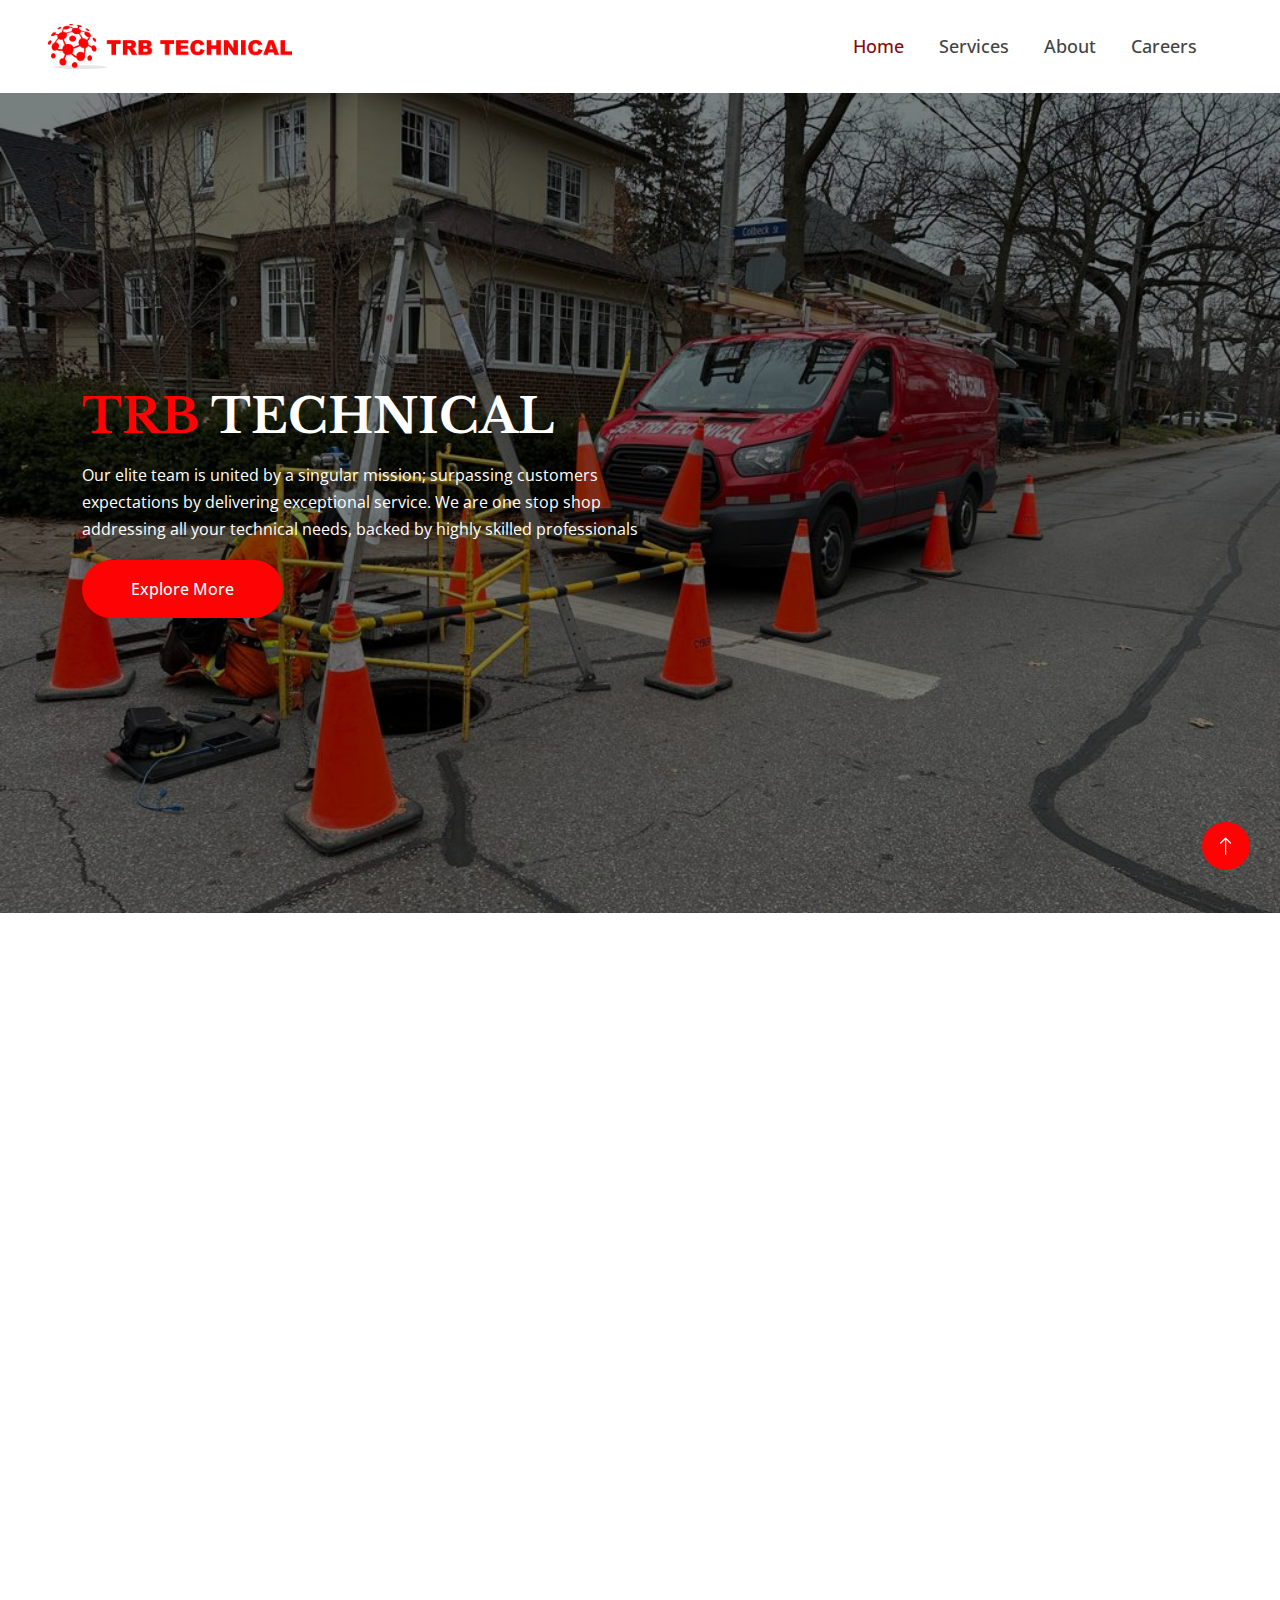
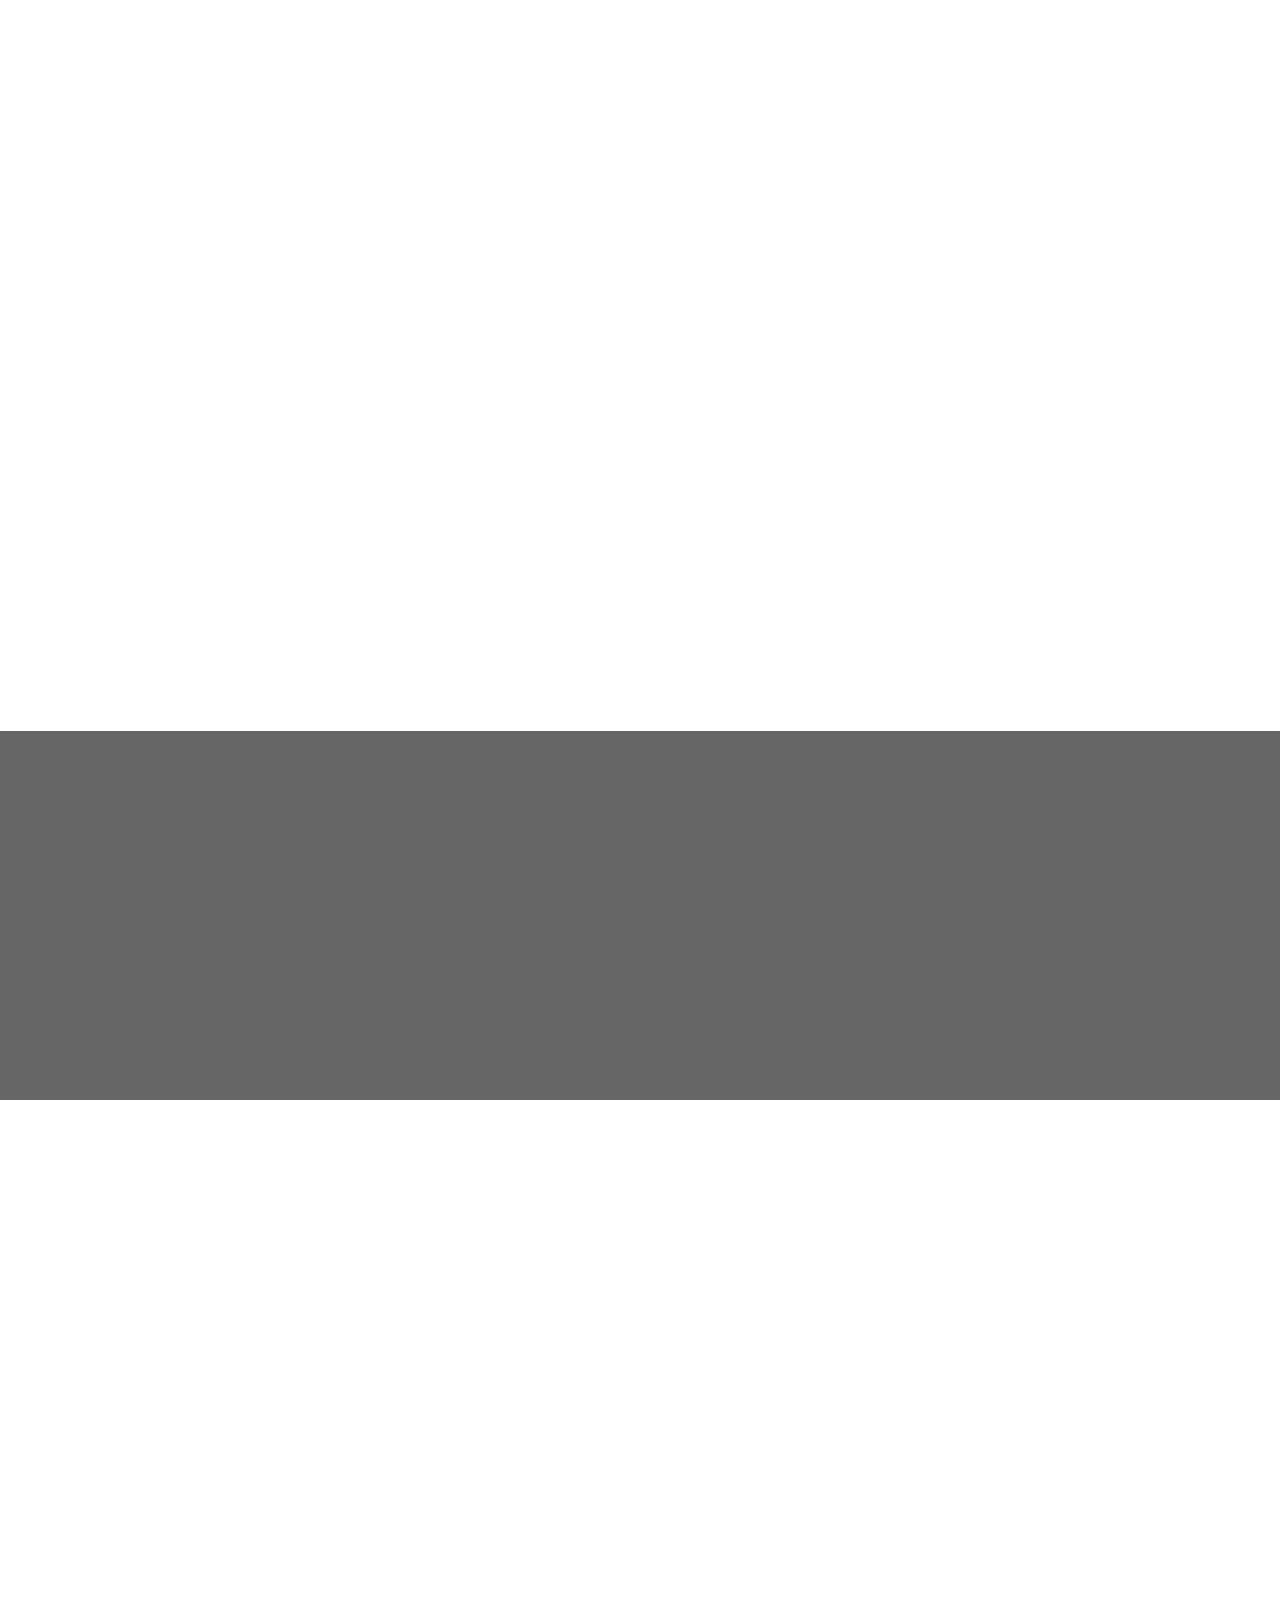
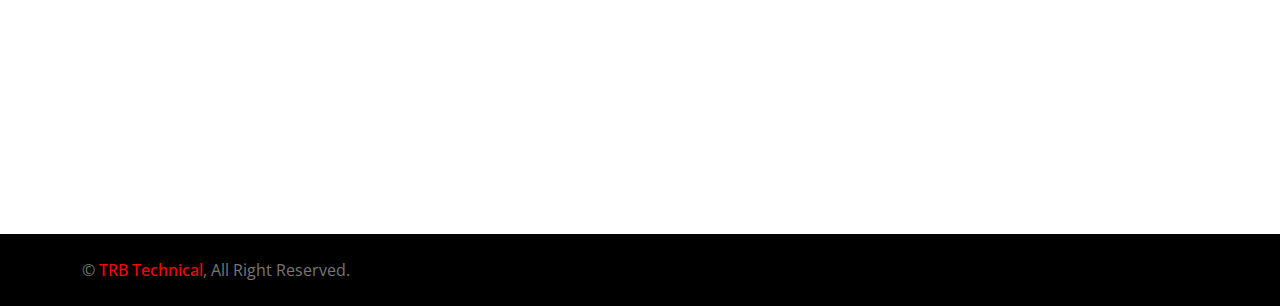
<file: index.html>
<!DOCTYPE html>
<html lang="en">

<head>
    <meta charset="utf-8">
    <title>TRB Technical</title>
    <meta content="width=device-width, initial-scale=1.0" name="viewport">
    <meta content="" name="keywords">
    <meta content="Experts in RF, HFC, FTTH, CIVIL, Emergency D&R, DRILLING, HDD, Hydrovac, POLE-TRANSFERS, MANHOLE SERVICES, Aerial- Burried-MDUs." name="description">

    <!-- Favicon -->
    <link href="img/favicon.ico" rel="icon">

    <!-- Google Web Fonts -->
    <link rel="preconnect" href="https://fonts.googleapis.com">
    <link rel="preconnect" href="https://fonts.gstatic.com" crossorigin>
    <link href="https://fonts.googleapis.com/css2?family=Libre+Baskerville:wght@700&family=Open+Sans:wght@400;500;600&display=swap" rel="stylesheet">   

    <!-- Icon Font Stylesheet -->
    <link href="https://cdnjs.cloudflare.com/ajax/libs/font-awesome/5.10.0/css/all.min.css" rel="stylesheet">
    <link href="https://cdn.jsdelivr.net/npm/bootstrap-icons@1.4.1/font/bootstrap-icons.css" rel="stylesheet">

    <!-- Libraries Stylesheet -->
    <link href="lib/animate/animate.min.css" rel="stylesheet">
    <link href="lib/owlcarousel/assets/owl.carousel.min.css" rel="stylesheet">
    <link href="lib/lightbox/css/lightbox.min.css" rel="stylesheet">

    <!-- Customized Bootstrap Stylesheet -->
    <link href="css/bootstrap.min.css" rel="stylesheet">

    <!-- Template Stylesheet -->
    <link href="css/style.css" rel="stylesheet">
</head>

<body>
    <!-- Spinner Start -->
    <div id="spinner" class="show bg-white position-fixed translate-middle w-100 vh-100 top-50 start-50 d-flex align-items-center justify-content-center">
        <div class="spinner-border text-primary" role="status" style="width: 3rem; height: 3rem;"></div>
    </div>
    <!-- Spinner End -->

    <!-- Navbar Start -->
    <nav id="navbar" class="navbar navbar-expand-lg bg-white navbar-light sticky-top px-4 px-lg-5">
        <a href="index.html" class="navbar-brand d-flex align-items-center">
            <img class="main-logo" src="img/logo.png"/>
        </a>
        <button type="button" class="navbar-toggler me-0" data-bs-toggle="collapse" data-bs-target="#navbarCollapse">
            <span class="navbar-toggler-icon"></span>
        </button>
        <div class="collapse navbar-collapse" id="navbarCollapse">
            <div class="navbar-nav ms-auto p-4 p-lg-0">
                <a href="index.html" class="nav-item nav-link active">Home</a>
                <a href="services.html" class="nav-item nav-link">Services</a>
                <a href="about.html" class="nav-item nav-link">About</a>
                <a href="careers.html" class="nav-item nav-link">Careers</a>
            </div>
        </div>
    </nav>
    <!-- Navbar End -->


    <!-- Carousel Start -->
    <div class="container-fluid px-0 mb-5">
        <div id="header-carousel" class="carousel slide" data-bs-ride="carousel">
            <div class="carousel-inner">
                <div class="carousel-item active">
                    <img class="w-100" src="img/hero.jpg" alt="Image">
                    <div class="carousel-caption">
                        <div class="container">
                            <div class="row justify-content-start">
                                <div class="col-lg-8 hero-content text-start">
                                    <!-- <p class="text-white pe-3">We are</p> -->
                                    <h1 class="display-1 text-white mb-3 animated slideInRight">
                                       <span class="theme-red">TRB</span> <span >Technical</span> 
                                    </h1>
                                    <p class="fs-6 text-white" style="line-height: 1.7">Our elite team is united by a singular mission; surpassing customers expectations by delivering exceptional service. We are one stop shop addressing all your technical needs, backed by highly skilled professionals</p>
                                    <a href="about.html" class="btn btn-theme rounded-pill py-3 px-5 animated slideInRight">Explore More</a>
                                </div>
                            </div>
                        </div>
                    </div>
                </div>
            </div>
            <!-- <button class="carousel-control-prev" type="button" data-bs-target="#header-carousel"
                data-bs-slide="prev">
                <span class="carousel-control-prev-icon" aria-hidden="true"></span>
                <span class="visually-hidden">Previous</span>
            </button>
            <button class="carousel-control-next" type="button" data-bs-target="#header-carousel"
                data-bs-slide="next">
                <span class="carousel-control-next-icon" aria-hidden="true"></span>
                <span class="visually-hidden">Next</span>
            </button> -->
        </div>
    </div>
    <!-- Carousel End -->

  <!-- Service Start -->
  <div class="container-xxl py-5">
    <div class="container">
        <div class="text-center mx-auto pb-4 wow fadeInUp" data-wow-delay="0.1s" style="max-width: 500px;">
            <p class="section-title bg-white text-center text-primary px-3">Our Services</p>
            <h1 class="mb-5">Services That We Offer</h1>
        </div>
        <div class="row gy-5 gx-4">
            <div class="col-lg-3 col-md-6 pt-4 wow fadeInUp" data-wow-delay="0.1s">
                <div class="service-item d-flex h-100">
                    <div class="service-img">
                        <img class="img-fluid" src="img/civil-1.jpg" alt="">
                    </div>
                    <div class="service-text p-5 pt-0">
                        <div class="service-icon">
                            <img class="img-fluid rounded-circle img-srvs" src="img/civil-1.jpg" alt="">
                        </div>
                        <h5 class="mb-3">Civil Construction</h4>
                        <p class="mb-4">Our Civil Construction department is highly respected in the industry.</p>
                        <a class="btn btn-square rounded-circle" href="services.html#civil"><i class="bi bi-chevron-double-right"></i></a>
                    </div>
                </div>
            </div>
            <div class="col-lg-3 col-md-6 pt-4 wow fadeInUp" data-wow-delay="0.3s">
                <div class="service-item d-flex h-100">
                    <div class="service-img">
                        <img class="img-fluid" src="img/technical-1.jpg" alt="">
                    </div>
                    <div class="service-text p-5 pt-0">
                        <div class="service-icon">
                            <img class="img-fluid rounded-circle  img-srvs" src="img/technical-1.jpg" alt="">
                        </div>
                        <h5 class="mb-3">Technical Services</h5>
                        <p class="mb-4">With our Team of experienced Technicians, TRB offers an expansive suite of technical services</p>
                        <a class="btn btn-square rounded-circle" href="services.html#technical"><i class="bi bi-chevron-double-right"></i></a>
                    </div>
                </div>
            </div>
            <div class="col-lg-3 col-md-6 pt-4 wow fadeInUp" data-wow-delay="0.5s">
                <div class="service-item d-flex h-100">
                    <div class="service-img">
                        <img class="img-fluid" src="img/arial-1.jpg" alt="">
                    </div>
                    <div class="service-text p-5 pt-0">
                        <div class="service-icon">
                            <img class="img-fluid rounded-circle  img-srvs" src="img/arial-1.jpg" alt="">
                        </div>
                        <h5 class="mb-3">Arial Construction</h5>
                        <p class="mb-4">Together with our all-facets training and motivated individuals, TRB Aerial Department operates with confidence</p>
                        <a class="btn btn-square rounded-circle" href="services.html#aerial"><i class="bi bi-chevron-double-right"></i></a>
                    </div>
                </div>
            </div>
            <div class="col-lg-3 col-md-6 pt-4 wow fadeInUp" data-wow-delay="0.5s">
                <div class="service-item d-flex h-100">
                    <div class="service-img">
                        <img class="img-fluid" src="img/planning-home.jpg" alt="">
                    </div>
                    <div class="service-text p-5 pt-0">
                        <div class="service-icon">
                            <img class="img-fluid rounded-circle  img-srvs" src="img/planning-home.jpg" alt="">
                        </div>
                        <h5 class="mb-3">Planning and design</h5>
                        <p class="mb-4">Together with our internal design team and external partners, we successfully secure and execute design and build projects for our clients.</p>
                        <a class="btn btn-square rounded-circle" href="services.html#planning"><i class="bi bi-chevron-double-right"></i></a>
                    </div>
                </div>
            </div>
        </div>
    </div>
</div>
<!-- Service End -->




    <!-- About Start -->
    <!-- <div class="container-xxl py-5">
        <div class="container">
            <div class="row g-5 align-items-end">
                <div class="col-lg-6">
                    <div class="row g-2">
                        <div class="col-6 position-relative wow fadeIn" data-wow-delay="0.7s">
                            <div class="about-experience bg-secondary rounded">
                                <h1 class="display-1 mb-0">25</h1>
                                <small class="fs-5 fw-bold">Years Experience</small>
                            </div>
                        </div>
                        <div class="col-6 wow fadeIn" data-wow-delay="0.1s">
                            <img class="img-fluid rounded" src="img/service-1.jpg">
                        </div>
                        <div class="col-6 wow fadeIn" data-wow-delay="0.3s">
                            <img class="img-fluid rounded" src="img/service-2.jpg">
                        </div>
                        <div class="col-6 wow fadeIn" data-wow-delay="0.5s">
                            <img class="img-fluid rounded" src="img/service-3.jpg">
                        </div>
                    </div>
                </div>
                <div class="col-lg-6 wow fadeIn" data-wow-delay="0.5s">
                    <p class="section-title bg-white text-start text-primary pe-3">About Us</p>
                    <h1 class="mb-4">Know About Our Dairy Farm & Our History</h1>
                    <p class="mb-4">Tempor erat elitr rebum at clita. Diam dolor diam ipsum sit. Aliqu diam amet diam et eos. Clita erat ipsum et lorem et sit, sed stet lorem sit clita duo justo magna dolore erat amet</p>
                    <div class="row g-5 pt-2 mb-5">
                        <div class="col-sm-6">
                            <img class="img-fluid mb-4" src="img/service.png" alt="">
                            <h5 class="mb-3">Dedicated Services</h5>
                            <span>Clita erat ipsum et lorem et sit, sed stet lorem sit clita</span>
                        </div>
                        <div class="col-sm-6">
                            <img class="img-fluid mb-4" src="img/product.png" alt="">
                            <h5 class="mb-3">Organic Products</h5>
                            <span>Clita erat ipsum et lorem et sit, sed stet lorem sit clita</span>
                        </div>
                    </div>
                    <a class="btn btn-secondary rounded-pill py-3 px-5" href="">Explore More</a>
                </div>
            </div>
        </div>
    </div> -->
    <!-- About End -->


    <!-- Features Start -->
    <div class="container-xxl py-5">
        <div class="container">
            <div class="row g-5 align-items-center">
                <div class="col-lg-6 wow fadeInUp" data-wow-delay="0.1s">
                    <p class="section-title bg-white text-start text-primary pe-3">Currently Serving</p>
                    <h1 class="mb-4">Our Reach</h1>
                    <p class="mb-4">We are focusing primarily in these geographical areas.
                         Our central yard located in BRAMPTON, ON, 
                         just off the HWY 407 allows us easy access across the city to service these areas, 
                         without impacting production.</p>
                </div>
                <div class="col-lg-6">
                    <div class="rounded overflow-hidden">
                        <div class="row g-0">
                            <div class="col-sm-12 wow fadeIn" data-wow-delay="0.5s">
                                <div class="text-center bg-secondary">
                                    <a class="d-block" href="img/sontarioMap.gif" data-lightbox="gallery">
                                    <img  class="img-fluid rounded img-bordered" src="img/sontarioMap.gif" alt="">
                                    </a>
                                </div>
                            </div>
                        </div>
                    </div>
                </div>
            </div>
        </div>
    </div>
    <!-- Features End -->


    <!-- Banner Start -->
    <div class="container-fluid banner my-5 py-5 join-team-bg" data-parallax="scroll" data-image-src="img/team-home.jpg">
        <div class="container py-5" >
            <div class="row g-5">
                <div class="container col-lg-6 wow fadeIn" data-wow-delay="0.3s">
                    <div class="row g-4 align-items-center text-center">
                        <div class="col-sm-12 py-3">
                            <h2 class="mb-3 text-white">Join our team</h2>
                            <p class="mb-4 text-white">We are family and we are expanding. Wanna join us?</p>
                            <a class="btn btn-theme rounded-pill py-2 px-4" href="careers.html">Apply Now</a>
                        </div>
                    </div>
                </div>
            </div>
        </div>
    </div>
    <!-- Banner End -->


     <!-- Contact Start -->
     <div class="container-xxl py-5">
        <div class="container">
            <div class="text-center mx-auto wow fadeInUp" data-wow-delay="0.1s" style="max-width: 500px;">
                <p class="section-title bg-white text-center text-primary px-3">Contact Us</p>
                <h1 class="mb-5">If You Have Any Query, Please Contact Us</h1>
            </div>
            <div class="row g-5">
                <div class="col-lg-6 wow fadeInUp" data-wow-delay="0.1s">
                    <h3 class="mb-4">Contact Details</h3>
                    <div class="d-flex border-bottom pb-3 mb-3">
                        <div class="flex-shrink-0 btn-square bg-secondary rounded-circle">
                            <i class="fa fa-map-marker-alt text-body"></i>
                        </div>
                        <div class="ms-3">
                            <h6>Our Office</h6>
                            <span>3 BREWSTER RD, UNIT-13,BRAMPTON, ON L6T5G9</span>
                        </div>
                    </div>
                    <div class="d-flex border-bottom pb-3 mb-3">
                        <div class="flex-shrink-0 btn-square bg-secondary rounded-circle">
                            <i class="fa fa-phone-alt text-body"></i>
                        </div>
                        <div class="ms-3">
                            <h6>Call Us</h6>
                            <span>Office: 647.629.5155</span> <br/>
                            <span>Cell: 647.880.6631</span>
                        </div>
                    </div>
                    <div class="d-flex border-bottom-0 pb-3 mb-3">
                        <div class="flex-shrink-0 btn-square bg-secondary rounded-circle">
                            <i class="fa fa-envelope text-body"></i>
                        </div>
                        <div class="ms-3">
                            <h6>Mail Us</h6>
                            <span>info@trbtechnical.com</span>
                        </div>
                    </div>
                </div>
                <div class="col-lg-6 wow fadeInUp" data-wow-delay="0.5s">
                    <iframe class="w-100 rounded" 
                    src="https://www.google.com/maps/embed?pb=!1m18!1m12!1m3!1d2881.444764806827!2d-79.6622091882378!3d43.763625570976586!2m3!1f0!2f0!3f0!3m2!1i1024!2i768!4f13.1!3m3!1m2!1s0x882b3ca308dee0ef%3A0xd1e05c82c87049ae!2s3%20Brewster%20Rd%2C%20Brampton%2C%20ON%20L6T%205G9!5e0!3m2!1sen!2sca!4v1705211523851!5m2!1sen!2sca" 
                    frameborder="0" style="min-height: 400px; border:0;" allowfullscreen="" aria-hidden="false"
                    tabindex="0"></iframe>
                </div>
            </div>
        </div>
    </div>
    <!-- Contact End -->

    <!-- Copyright Start -->
    <div class="container-fluid bg-black text-body copyright py-4">
        <div class="container">
            <div class="row">
                <div class="col-md-6 text-center text-md-start mb-3 mb-md-0">
                    &copy; <a class="fw-semi-bold" href="#">TRB Technical</a>, All Right Reserved.
                </div>
            </div>
        </div>
    </div>
    <!-- Copyright End -->


    <!-- Back to Top -->
    <a href="" class="btn btn-lg btn-theme btn-lg-square rounded-circle back-to-top"><i class="bi bi-arrow-up"></i></a>


    <!-- JavaScript Libraries -->
    <script src="https://code.jquery.com/jquery-3.4.1.min.js"></script>
    <script src="https://cdn.jsdelivr.net/npm/bootstrap@5.0.0/dist/js/bootstrap.bundle.min.js"></script>
    <script src="lib/wow/wow.min.js"></script>
    <script src="lib/easing/easing.min.js"></script>
    <script src="lib/waypoints/waypoints.min.js"></script>
    <script src="lib/owlcarousel/owl.carousel.min.js"></script>
    <script src="lib/counterup/counterup.min.js"></script>
    <script src="lib/parallax/parallax.min.js"></script>
    <script src="lib/lightbox/js/lightbox.min.js"></script>

    <!-- Template Javascript -->
    <script src="js/main.js"></script>
</body>

</html>
</file>
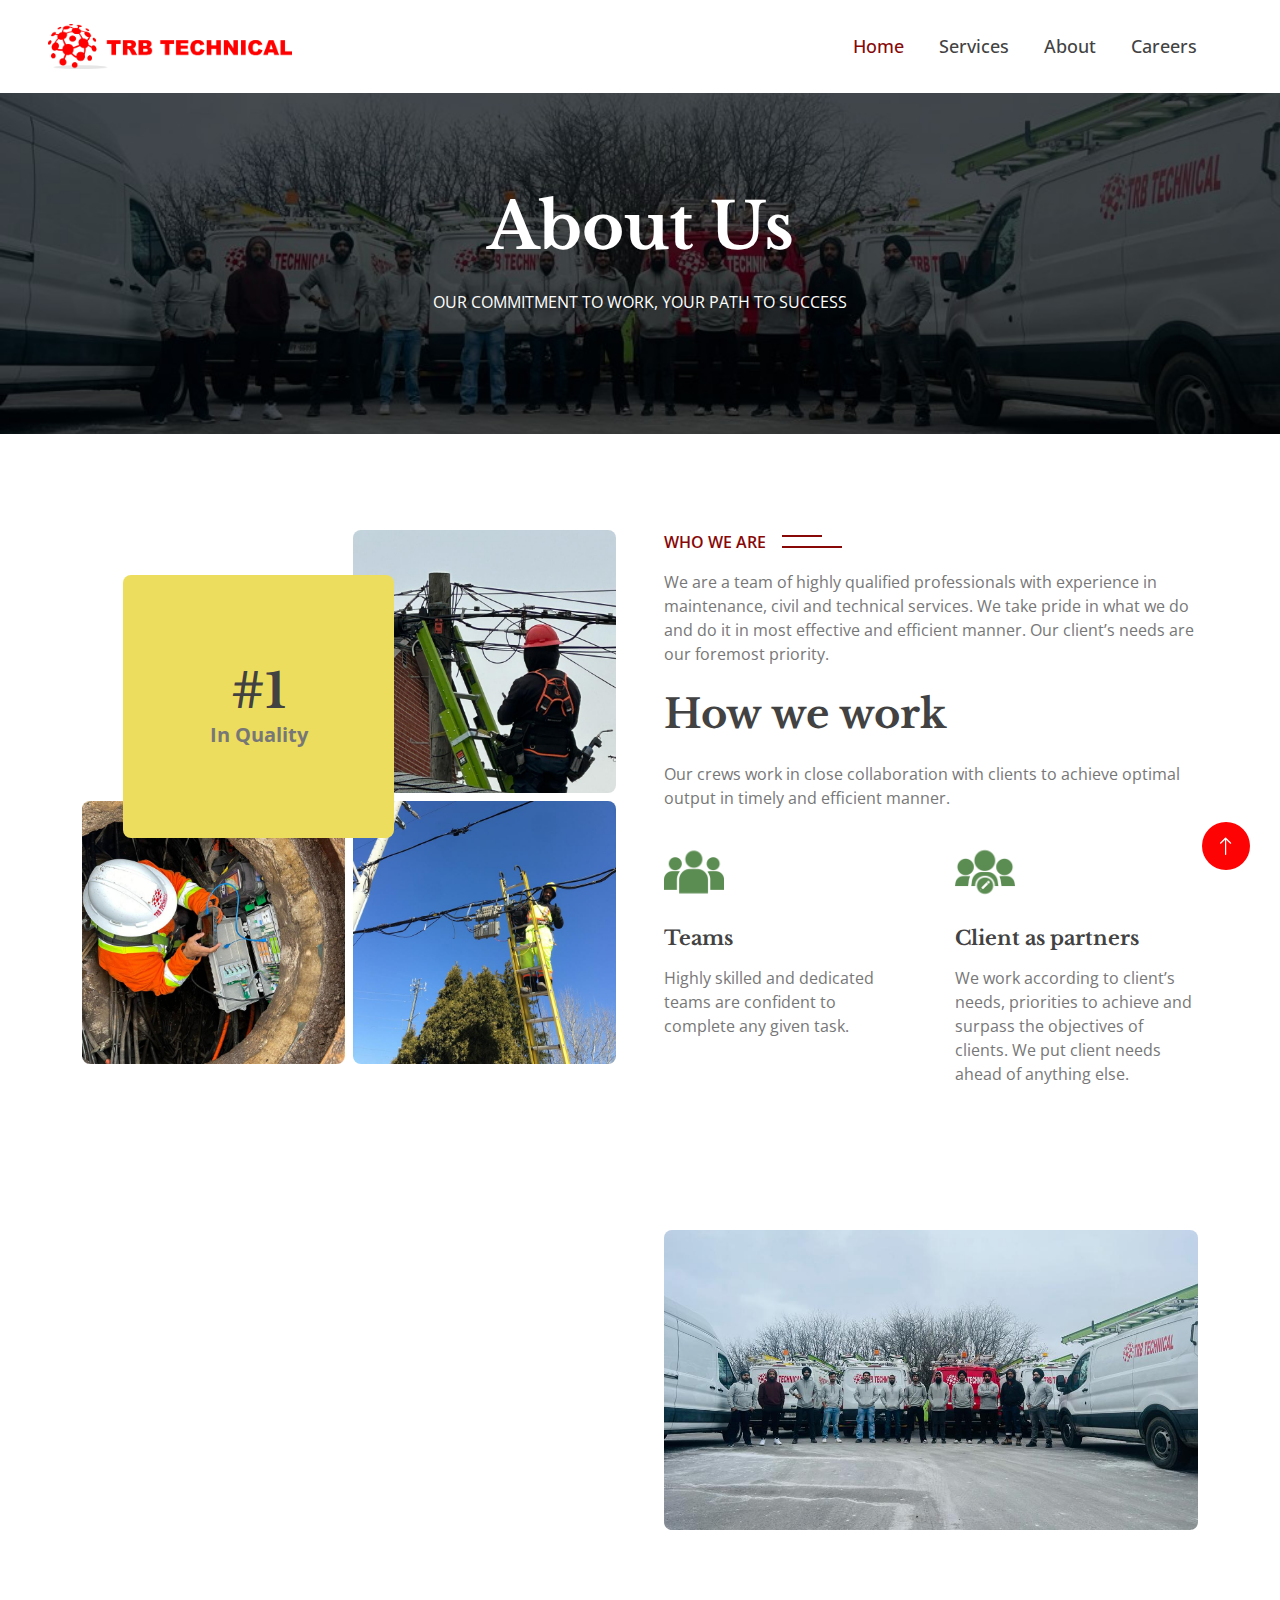
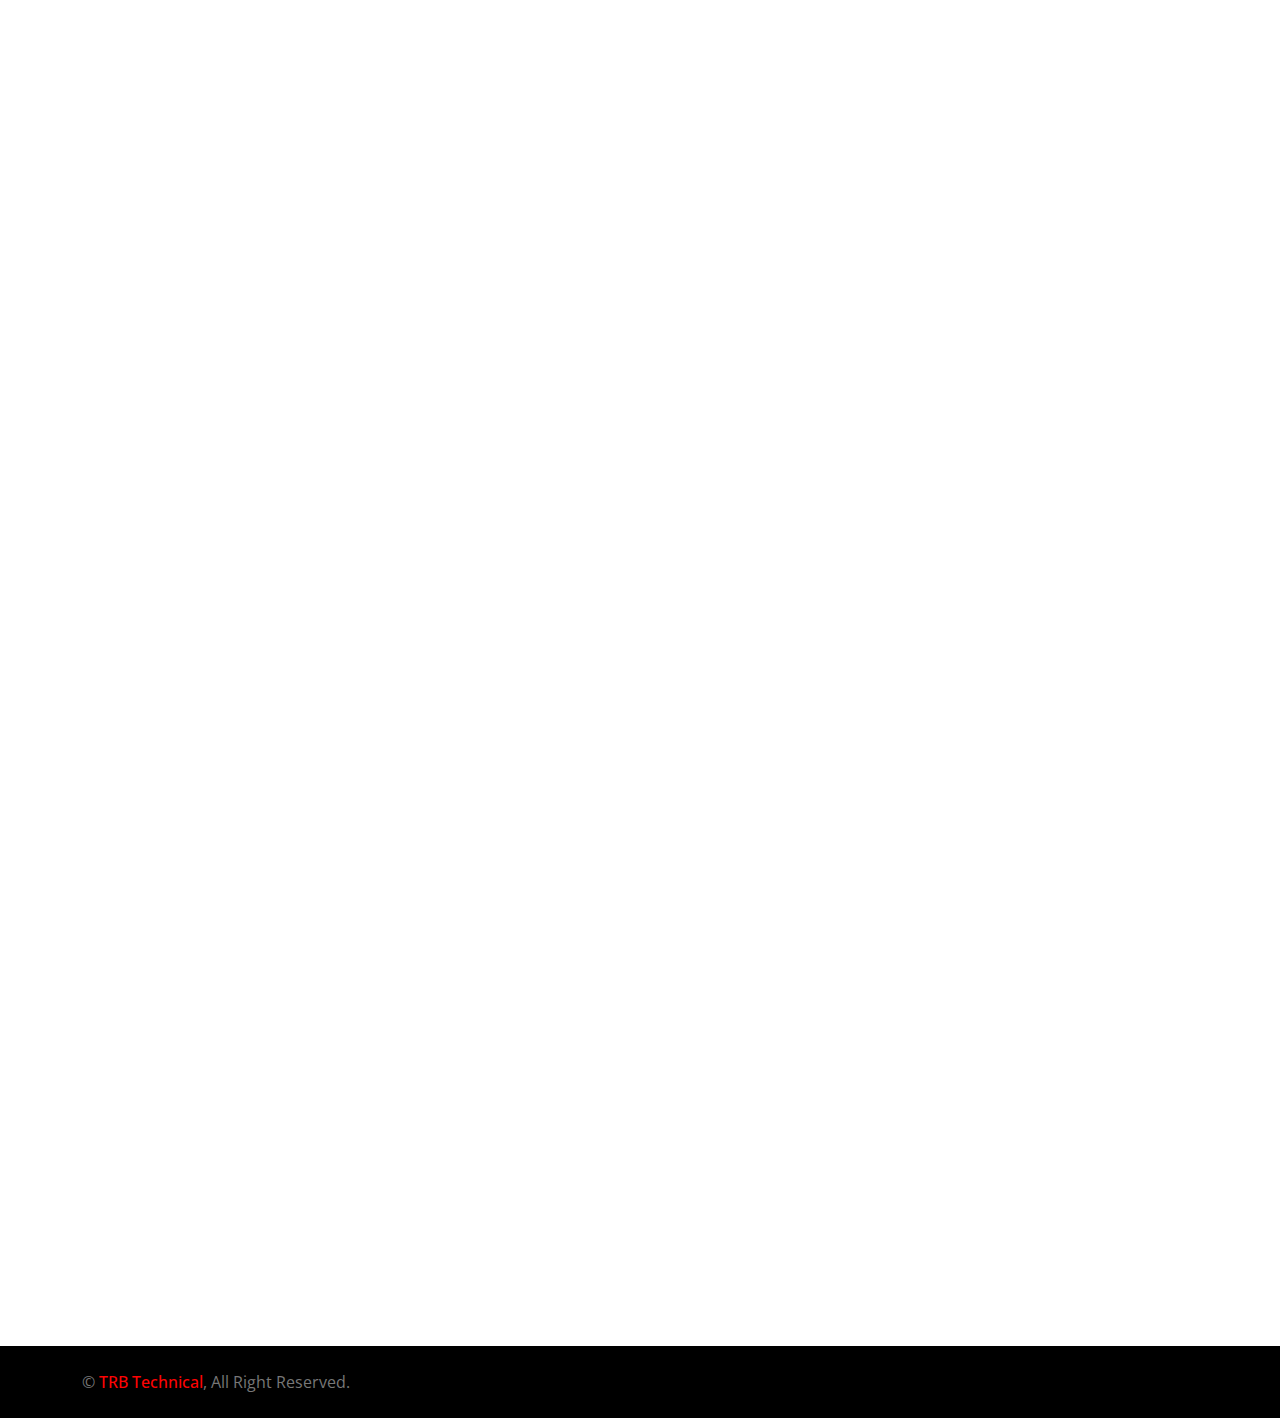
<file: about.html>
<!DOCTYPE html>
<html lang="en">

<head>
    <meta charset="utf-8">
    <title>TRB- Technical</title>
    <meta content="width=device-width, initial-scale=1.0" name="viewport">
    <meta content="" name="keywords">
    <meta content="Experts in RF, HFC, FTTH, CIVIL, Emergency D&R, DRILLING, HDD, Hydrovac, POLE-TRANSFERS, MANHOLE SERVICES, Aerial- Burried-MDUs." name="description">

    <!-- Favicon -->
    <link href="img/favicon.ico" rel="icon">

    <!-- Google Web Fonts -->
    <link rel="preconnect" href="https://fonts.googleapis.com">
    <link rel="preconnect" href="https://fonts.gstatic.com" crossorigin>
    <link href="https://fonts.googleapis.com/css2?family=Libre+Baskerville:wght@700&family=Open+Sans:wght@400;500;600&display=swap" rel="stylesheet">   

    <!-- Icon Font Stylesheet -->
    <link href="https://cdnjs.cloudflare.com/ajax/libs/font-awesome/5.10.0/css/all.min.css" rel="stylesheet">
    <link href="https://cdn.jsdelivr.net/npm/bootstrap-icons@1.4.1/font/bootstrap-icons.css" rel="stylesheet">

    <!-- Libraries Stylesheet -->
    <link href="lib/animate/animate.min.css" rel="stylesheet">
    <link href="lib/owlcarousel/assets/owl.carousel.min.css" rel="stylesheet">
    <link href="lib/lightbox/css/lightbox.min.css" rel="stylesheet">

    <!-- Customized Bootstrap Stylesheet -->
    <link href="css/bootstrap.min.css" rel="stylesheet">

    <!-- Template Stylesheet -->
    <link href="css/style.css" rel="stylesheet">
</head>

<body>
    <!-- Spinner Start -->
    <div id="spinner" class="show bg-white position-fixed translate-middle w-100 vh-100 top-50 start-50 d-flex align-items-center justify-content-center">
        <div class="spinner-border text-primary" role="status" style="width: 3rem; height: 3rem;"></div>
    </div>
    <!-- Spinner End -->

    <!-- Navbar Start -->
    <nav class="navbar navbar-expand-lg bg-white navbar-light sticky-top px-4 px-lg-5">
        <a href="index.html" class="navbar-brand d-flex align-items-center">
            <img class="main-logo" src="img/logo.png"/>
        </a>
        <button type="button" class="navbar-toggler me-0" data-bs-toggle="collapse" data-bs-target="#navbarCollapse">
            <span class="navbar-toggler-icon"></span>
        </button>
        <div class="collapse navbar-collapse" id="navbarCollapse">
            <div class="navbar-nav ms-auto p-4 p-lg-0">
                <a href="index.html" class="nav-item nav-link active">Home</a>
                <a href="services.html" class="nav-item nav-link">Services</a>
                <a href="about.html" class="nav-item nav-link">About</a>
                <a href="careers.html" class="nav-item nav-link">Careers</a>
            </div>
        </div>
    </nav>
    <!-- Navbar End -->


    <!-- Page Header Start -->
    <div class="container-fluid page-header py-5 mb-5 wow fadeIn" data-wow-delay="0.1s">
        <div class="container text-center py-5">
            <h1 class="display-3 text-white mb-4 animated slideInDown">About Us</h1>
            <p class="text-white mb-4">OUR COMMITMENT TO WORK, YOUR PATH TO SUCCESS</p>
        </div>
    </div>
    <!-- Page Header End -->


    <!-- Who we are -->
    <div class="container-xxl py-5">
        <div class="container">
            <div class="row g-5 align-items-start">
                <div class="col-lg-6">
                    <div class="row g-2">
                        <div class="col-6 position-relative wow fadeIn" data-wow-delay="0.7s">
                            <div class="about-experience bg-secondary rounded">
                                <h1 class="display-1 mb-0">#1</h1>
                                <small class="fs-5 fw-bold">In Quality</small>
                            </div>
                        </div>
                        <div class="col-6 wow fadeIn" data-wow-delay="0.1s">
                            <a class="d-block" href="img/sq-img-1.png" data-lightbox="gallery">
                            <img class="img-fluid rounded" src="img/sq-img-1.png">
                            </a>
                        </div>
                        <div class="col-6 wow fadeIn" data-wow-delay="0.3s">
                            <a class="d-block" href="img/sq-img-2.png" data-lightbox="gallery">
                            <img class="img-fluid rounded" src="img/sq-img-2.png">
                            </a>
                        </div>
                        <div class="col-6 wow fadeIn" data-wow-delay="0.5s">
                            <a class="d-block" href="img/sq-img-3.png" data-lightbox="gallery">
                            <img class="img-fluid rounded" src="img/sq-img-3.png">
                            </a>
                        </div>
                    </div>
                </div>
                <div class="col-lg-6 wow fadeIn" data-wow-delay="0.5s">
                    <p class="section-title bg-white text-start text-primary pe-3">Who we are</p>
                    <p class="mb-4">
                        We are a team of highly qualified professionals with experience in maintenance, civil and technical services. We take pride in what we do and do it in most effective and efficient manner. Our client’s needs are our foremost priority.
                    </p>
                    <h1 class="mb-4">How we work</h1>
                    <p class="mb-4">Our crews work in close collaboration with clients to achieve optimal output in timely and efficient manner.</p>
                    <div class="row g-5 pt-2 mb-5">
                        <div class="col-sm-6">
                            <img class="img-fluid mb-4 img-work" src="img/team-group.png" alt="">
                            <h5 class="mb-3">Teams</h5>
                            <span>Highly skilled and dedicated teams are confident to complete any given task.</span>
                        </div>
                        <div class="col-sm-6">
                            <img class="img-fluid mb-4 img-work" src="img/team-client.png" alt="">
                            <h5 class="mb-3">Client as partners</h5>
                            <span>We work according to client’s needs, priorities to achieve and surpass the objectives of clients.
                                We put client needs ahead of anything else.
                            </span>
                        </div>
                    </div>
                </div>
            </div>
        </div>
    </div>
    <!-- Who we are -->


    
    <!-- Safety Commitment -->
    <div class="container-xxl py-5">
        <div class="container">
            <div class="row g-5 align-items-start">
                <div class="col-lg-6 wow fadeIn" data-wow-delay="0.5s">
                    <div class="text-center mx-auto wow fadeInUp" data-wow-delay="0.1s" style="max-width: 500px;">
                        <p class="section-title bg-white text-center text-primary px-3">Our Commitment to Safety</p>
                        <h1 class="mb-5">Safety is our priority </h1>
                        <p>Safety is our bedrock at TRB Technical, integral to our core values and daily practices. We prioritize the well being of our team ,  customers and public through rigorous training and strict adherence to TRB Technical safety protocols .
                            Our mandate is crystal clear zero injuries or incidents ensuring the safe return of everyone to their families daily.</p>
                    </div>
                </div>
                <div class="col-lg-6">
                    <a class="d-block" href="img/team.jpg" data-lightbox="gallery">
                 <img  class="img-fluid rounded"  src="img/team.jpg"/>
                 </a>
               
                </div>
                
            </div>
           
        </div>
    </div>
    <!--  Safety Commitment -->
 
    <!-- Banner Start -->
    <div class="container-fluid banner my-5 py-5" data-parallax="scroll" data-image-src="img/team-darken.jpg">
        <div class="container py-5">
            <div class="row g-5">
                <div class="col-lg-4 wow fadeIn our-values" data-wow-delay="0.3s">
                   
                        <div class="col-sm-12 my-3 py-3 our-value-title">
                           <p class="text-white">OUR VALUES</p>
                        </div>
                        <div class="col-sm-12">
                            <h2 class="text-white mb-3">Few reasons to choose us</h2>
                            <!-- <p class="text-white mb-4">Clita erat ipsum et lorem et sit, sed stet lorem sit clita duo justo magna dolore erat amet</p>
                            <a class="btn btn-secondary rounded-pill py-2 px-4" href="">Read More</a> -->
                        </div>
                  
                </div>
                <div class="col-lg-8 wow fadeIn" data-wow-delay="0.5s">
                    <ul class="list-values">
                        <li class="value-item">
                            <span class="icon-rounded">
                                <i class="fas fa-hard-hat"></i>
                            </span>
                         
                           <h5 class="text-white">Safety</h5> 
                           <p class="text-white">We believe safety be the forefront of our decision making</p> 
                        </li>
                        <li class="value-item">
                            <span class="icon-rounded">
                                <i class="fas fa-user"></i>
                            </span>
                           
                            <h5 class="text-white">Client</h5>  
                            <p class="text-white">Client satisfaction is our top priority, its our guiding principle</p> 
                        </li>
                        <li class="value-item">
                          <span class="icon-rounded">
                            <i class="fas fa-people-carry"></i>
                          </span>
                           
                            <h5 class="text-white">Team Work</h5> 
                            <p class="text-white">We believe teamwork empowers our individual strengths</p>  
                        </li>
                        <li class="value-item">
                            <span class="icon-rounded">
                                <i class="fas fa-universal-access"></i>
                            </span>
                           
                            <h5 class="text-white">Respect</h5>  
                            <p class="text-white">We believe respect for each other will guide us all our decisions</p> 
                        </li>
                        <li class="value-item">
                            <span class="icon-rounded">
                                <i class="fas fa-child"></i>
                            </span>
                          
                            <h5 class="text-white">Environment</h5>  
                            <p class="text-white">We believe in less impact for a better tomorrow</p> 
                        </li>
                        <li class="value-item">
                            <span class="icon-rounded">
                                <i class="fas fa-id-card-alt"></i> 
                            </span>
                           
                            <h5 class="text-white">Diversity</h5> 
                            <p class="text-white">We believe diversity strengthens our foundation</p> 
                        </li>
                    </ul>
                    <!-- <div class="row g-4 align-items-center">
                        <div class="col-sm-4">
                            <img class="img-fluid rounded" src="img/banner-2.jpg" alt="">
                        </div>
                        <div class="col-sm-8">
                            <h2 class="text-white mb-3">We Deliver Fresh Mild Worldwide</h2>
                            <p class="text-white mb-4">Clita erat ipsum et lorem et sit, sed stet lorem sit clita duo justo magna dolore erat amet</p>
                            <a class="btn btn-secondary rounded-pill py-2 px-4" href="">Read More</a>
                        </div>
                    </div> -->

                </div>
            </div>
        </div>
    </div>
    <!-- Banner End -->




   
     <!-- Contact Start -->
     <div class="container-xxl py-5">
        <div class="container">
            <div class="text-center mx-auto wow fadeInUp" data-wow-delay="0.1s" style="max-width: 500px;">
                <p class="section-title bg-white text-center text-primary px-3">Contact Us</p>
                <h1 class="mb-5">If You Have Any Query, Please Contact Us</h1>
            </div>
            <div class="row g-5">
                <div class="col-lg-6 wow fadeInUp" data-wow-delay="0.1s">
                    <h3 class="mb-4">Contact Details</h3>
                    <div class="d-flex border-bottom pb-3 mb-3">
                        <div class="flex-shrink-0 btn-square bg-secondary rounded-circle">
                            <i class="fa fa-map-marker-alt text-body"></i>
                        </div>
                        <div class="ms-3">
                            <h6>Our Office</h6>
                            <span>3 BREWSTER RD, UNIT-13,BRAMPTON, ON L6T5G9</span>
                        </div>
                    </div>
                    <div class="d-flex border-bottom pb-3 mb-3">
                        <div class="flex-shrink-0 btn-square bg-secondary rounded-circle">
                            <i class="fa fa-phone-alt text-body"></i>
                        </div>
                        <div class="ms-3">
                            <h6>Call Us</h6>
                            <span>Office: 647.629.5155</span> <br/>
                            <span>Cell: 647.880.6631</span>
                        </div>
                    </div>
                    <div class="d-flex border-bottom-0 pb-3 mb-3">
                        <div class="flex-shrink-0 btn-square bg-secondary rounded-circle">
                            <i class="fa fa-envelope text-body"></i>
                        </div>
                        <div class="ms-3">
                            <h6>Mail Us</h6>
                            <span>info@trbtechnical.com</span>
                        </div>
                    </div>
                </div>
                <div class="col-lg-6 wow fadeInUp" data-wow-delay="0.5s">
                    <iframe class="w-100 rounded" 
                    src="https://www.google.com/maps/embed?pb=!1m18!1m12!1m3!1d2881.444764806827!2d-79.6622091882378!3d43.763625570976586!2m3!1f0!2f0!3f0!3m2!1i1024!2i768!4f13.1!3m3!1m2!1s0x882b3ca308dee0ef%3A0xd1e05c82c87049ae!2s3%20Brewster%20Rd%2C%20Brampton%2C%20ON%20L6T%205G9!5e0!3m2!1sen!2sca!4v1705211523851!5m2!1sen!2sca" 
                    frameborder="0" style="min-height: 400px; border:0;" allowfullscreen="" aria-hidden="false"
                    tabindex="0"></iframe>
                </div>
            </div>
        </div>
    </div>
    <!-- Contact End -->

    <!-- Copyright Start -->
    <div class="container-fluid bg-black text-body copyright py-4">
        <div class="container">
            <div class="row">
                <div class="col-md-6 text-center text-md-start mb-3 mb-md-0">
                    &copy; <a class="fw-semi-bold" href="#">TRB Technical</a>, All Right Reserved.
                </div>
            </div>
        </div>
    </div>
    <!-- Copyright End -->
    <!-- Back to Top -->
    <a href="#" class="btn btn-lg btn-theme btn-lg-square rounded-circle back-to-top"><i class="bi bi-arrow-up"></i></a>


    <!-- JavaScript Libraries -->
    <script src="https://code.jquery.com/jquery-3.4.1.min.js"></script>
    <script src="https://cdn.jsdelivr.net/npm/bootstrap@5.0.0/dist/js/bootstrap.bundle.min.js"></script>
    <script src="lib/wow/wow.min.js"></script>
    <script src="lib/easing/easing.min.js"></script>
    <script src="lib/waypoints/waypoints.min.js"></script>
    <script src="lib/owlcarousel/owl.carousel.min.js"></script>
    <script src="lib/counterup/counterup.min.js"></script>
    <script src="lib/parallax/parallax.min.js"></script>
    <script src="lib/lightbox/js/lightbox.min.js"></script>

    <!-- Template Javascript -->
    <script src="js/main.js"></script>
</body>

</html>
</file>
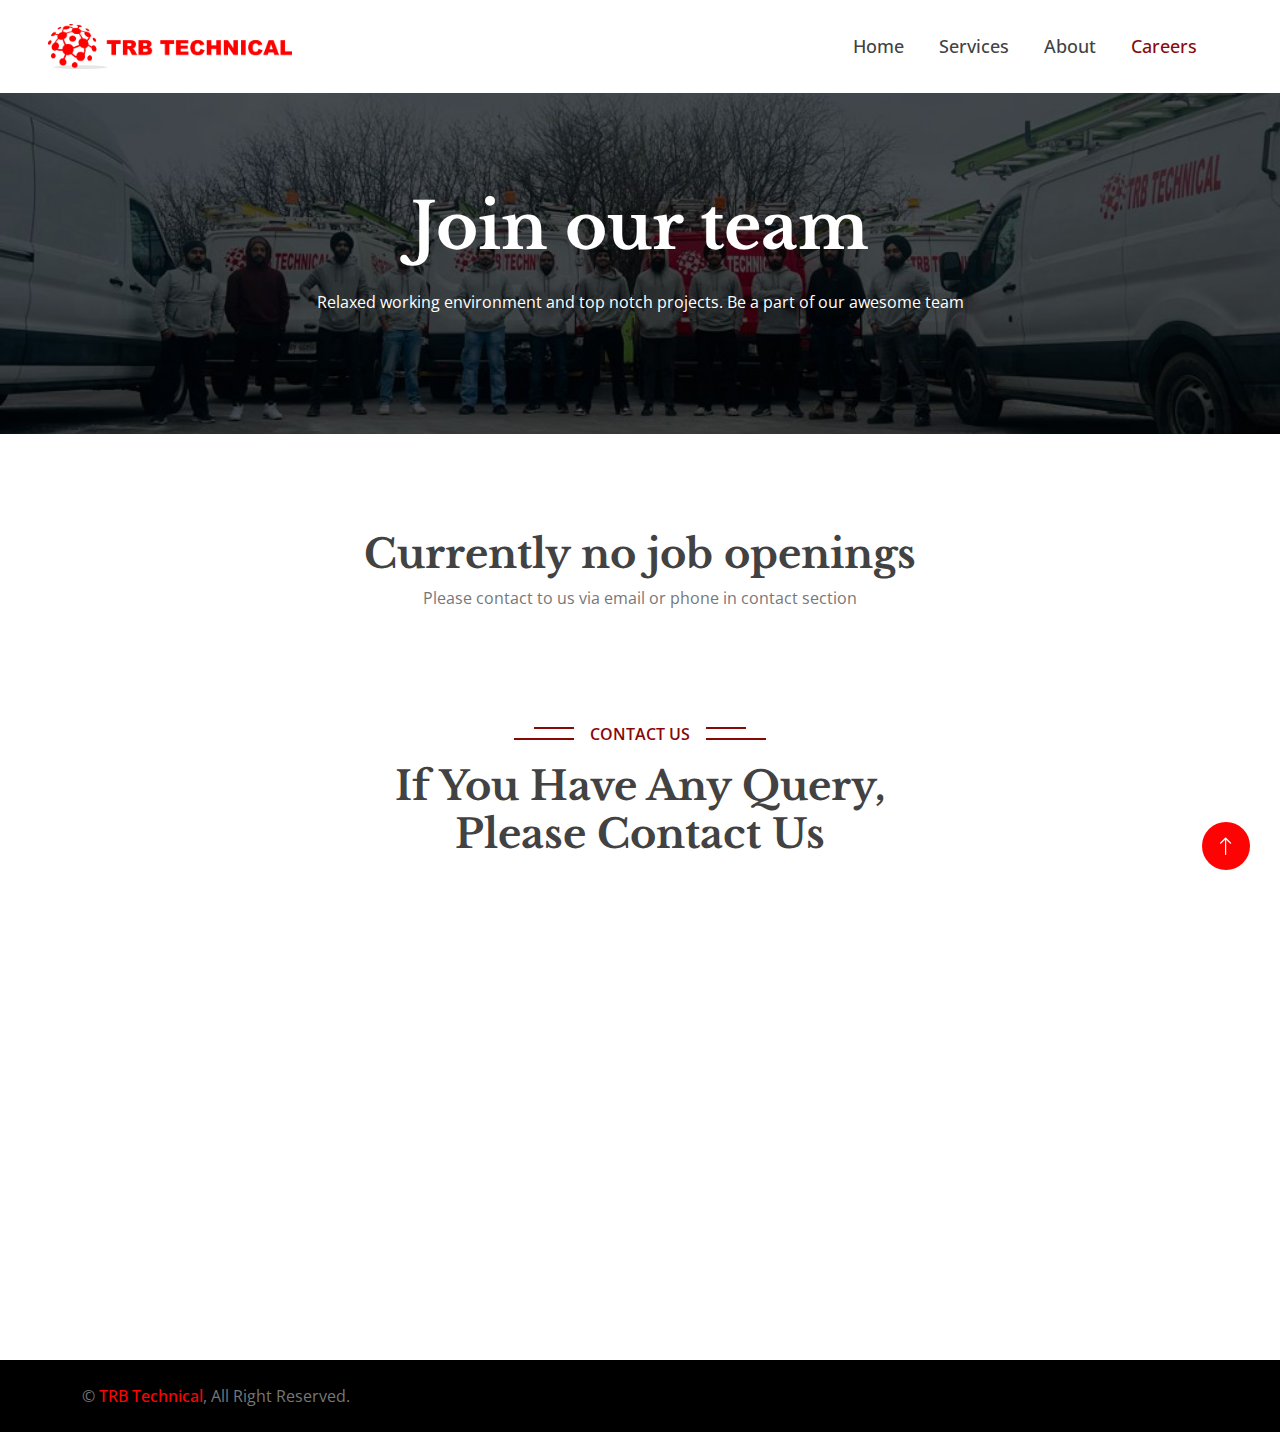
<file: careers.html>
<!DOCTYPE html>
<html lang="en">

<head>
    <meta charset="utf-8">
    <title>TRB- Technical</title>
    <meta content="width=device-width, initial-scale=1.0" name="viewport">
    <meta content="" name="keywords">
    <meta content="Experts in RF, HFC, FTTH, CIVIL, Emergency D&R, DRILLING, HDD, Hydrovac, POLE-TRANSFERS, MANHOLE SERVICES, Aerial- Burried-MDUs." name="description">

    <!-- Favicon -->
    <link href="img/favicon.ico" rel="icon">

    <!-- Google Web Fonts -->
    <link rel="preconnect" href="https://fonts.googleapis.com">
    <link rel="preconnect" href="https://fonts.gstatic.com" crossorigin>
    <link href="https://fonts.googleapis.com/css2?family=Libre+Baskerville:wght@700&family=Open+Sans:wght@400;500;600&display=swap" rel="stylesheet">   

    <!-- Icon Font Stylesheet -->
    <link href="https://cdnjs.cloudflare.com/ajax/libs/font-awesome/5.10.0/css/all.min.css" rel="stylesheet">
    <link href="https://cdn.jsdelivr.net/npm/bootstrap-icons@1.4.1/font/bootstrap-icons.css" rel="stylesheet">

    <!-- Libraries Stylesheet -->
    <link href="lib/animate/animate.min.css" rel="stylesheet">
    <link href="lib/owlcarousel/assets/owl.carousel.min.css" rel="stylesheet">
    <link href="lib/lightbox/css/lightbox.min.css" rel="stylesheet">

    <!-- Customized Bootstrap Stylesheet -->
    <link href="css/bootstrap.min.css" rel="stylesheet">

    <!-- Template Stylesheet -->
    <link href="css/style.css" rel="stylesheet">
</head>

<body>
    <!-- Spinner Start -->
    <div id="spinner" class="show bg-white position-fixed translate-middle w-100 vh-100 top-50 start-50 d-flex align-items-center justify-content-center">
        <div class="spinner-border text-primary" role="status" style="width: 3rem; height: 3rem;"></div>
    </div>
    <!-- Spinner End -->

    <!-- Navbar Start -->
    <nav class="navbar navbar-expand-lg bg-white navbar-light sticky-top px-4 px-lg-5">
        <a href="index.html" class="navbar-brand d-flex align-items-center">
            <img class="main-logo" src="img/logo.png"/>
        </a>
        <button type="button" class="navbar-toggler me-0" data-bs-toggle="collapse" data-bs-target="#navbarCollapse">
            <span class="navbar-toggler-icon"></span>
        </button>
        <div class="collapse navbar-collapse" id="navbarCollapse">
            <div class="navbar-nav ms-auto p-4 p-lg-0">
                <a href="index.html" class="nav-item nav-link ">Home</a>
                <a href="services.html" class="nav-item nav-link">Services</a>
                <a href="about.html" class="nav-item nav-link">About</a>
                <a href="careers.html" class="nav-item nav-link active">Careers</a>
            </div>
        </div>
    </nav>
    <!-- Navbar End -->


    <!-- Page Header Start -->
    <div class="container-fluid page-header py-5 mb-5 wow fadeIn" data-wow-delay="0.1s">
        <div class="container text-center py-5">
            <h1 class="display-3 text-white mb-4 animated slideInDown">Join our team</h1>
            <p class="text-white mb-4">Relaxed working environment and top notch projects. Be a part of our awesome team</p>
        </div>
    </div>
    <!-- Page Header End -->


   

    
    <!-- Safety Commitment -->
    <div class="container-xxl py-5">
        <div class="container">
            <div class="row g-5 align-items-start">
                <div class="col-lg-12 wow fadeIn" data-wow-delay="0.5s">
                    <div class="text-center mx-auto wow fadeInUp" data-wow-delay="0.1s" style="max-width: 600px;">
                       
                        <h1 class="mb-2">Currently no job openings </h1>
                        <p>Please contact to us via email or phone in contact section</p>
                       
                         
                    </div>
                </div>
                
                
            </div>
           
        </div>
    </div>
    <!--  Safety Commitment -->
 
 




   
     <!-- Contact Start -->
     <div class="container-xxl py-5">
        <div class="container">
            <div class="text-center mx-auto wow fadeInUp" data-wow-delay="0.1s" style="max-width: 500px;">
                <p class="section-title bg-white text-center text-primary px-3">Contact Us</p>
                <h1 class="mb-5">If You Have Any Query, Please Contact Us</h1>
            </div>
            <div class="row g-5">
                <div class="col-lg-6 wow fadeInUp" data-wow-delay="0.1s">
                    <h3 class="mb-4">Contact Details</h3>
                    <div class="d-flex border-bottom pb-3 mb-3">
                        <div class="flex-shrink-0 btn-square bg-secondary rounded-circle">
                            <i class="fa fa-map-marker-alt text-body"></i>
                        </div>
                        <div class="ms-3">
                            <h6>Our Office</h6>
                            <span>3 BREWSTER RD, UNIT-13,BRAMPTON, ON L6T5G9</span>
                        </div>
                    </div>
                    <div class="d-flex border-bottom pb-3 mb-3">
                        <div class="flex-shrink-0 btn-square bg-secondary rounded-circle">
                            <i class="fa fa-phone-alt text-body"></i>
                        </div>
                        <div class="ms-3">
                            <h6>Call Us</h6>
                            <span>Office: 647.629.5155</span> <br/>
                            <span>Cell: 647.880.6631</span>
                        </div>
                    </div>
                    <div class="d-flex border-bottom-0 pb-3 mb-3">
                        <div class="flex-shrink-0 btn-square bg-secondary rounded-circle">
                            <i class="fa fa-envelope text-body"></i>
                        </div>
                        <div class="ms-3">
                            <h6>Mail Us</h6>
                            <span>info@trbtechnical.com</span>
                        </div>
                    </div>
                </div>
                <div class="col-lg-6 wow fadeInUp" data-wow-delay="0.5s">
                    <iframe class="w-100 rounded" 
                    src="https://www.google.com/maps/embed?pb=!1m18!1m12!1m3!1d2881.444764806827!2d-79.6622091882378!3d43.763625570976586!2m3!1f0!2f0!3f0!3m2!1i1024!2i768!4f13.1!3m3!1m2!1s0x882b3ca308dee0ef%3A0xd1e05c82c87049ae!2s3%20Brewster%20Rd%2C%20Brampton%2C%20ON%20L6T%205G9!5e0!3m2!1sen!2sca!4v1705211523851!5m2!1sen!2sca" 
                    frameborder="0" style="min-height: 400px; border:0;" allowfullscreen="" aria-hidden="false"
                    tabindex="0"></iframe>
                </div>
            </div>
        </div>
    </div>
    <!-- Contact End -->

    <!-- Copyright Start -->
    <div class="container-fluid bg-black text-body copyright py-4">
        <div class="container">
            <div class="row">
                <div class="col-md-6 text-center text-md-start mb-3 mb-md-0">
                    &copy; <a class="fw-semi-bold" href="#">TRB Technical</a>, All Right Reserved.
                </div>
            </div>
        </div>
    </div>
    <!-- Copyright End -->
    <!-- Back to Top -->
    <a href="#" class="btn btn-lg btn-theme btn-lg-square rounded-circle back-to-top"><i class="bi bi-arrow-up"></i></a>


    <!-- JavaScript Libraries -->
    <script src="https://code.jquery.com/jquery-3.4.1.min.js"></script>
    <script src="https://cdn.jsdelivr.net/npm/bootstrap@5.0.0/dist/js/bootstrap.bundle.min.js"></script>
    <script src="lib/wow/wow.min.js"></script>
    <script src="lib/easing/easing.min.js"></script>
    <script src="lib/waypoints/waypoints.min.js"></script>
    <script src="lib/owlcarousel/owl.carousel.min.js"></script>
    <script src="lib/counterup/counterup.min.js"></script>
    <script src="lib/parallax/parallax.min.js"></script>
    <script src="lib/lightbox/js/lightbox.min.js"></script>

    <!-- Template Javascript -->
    <script src="js/main.js"></script>
</body>

</html>
</file>
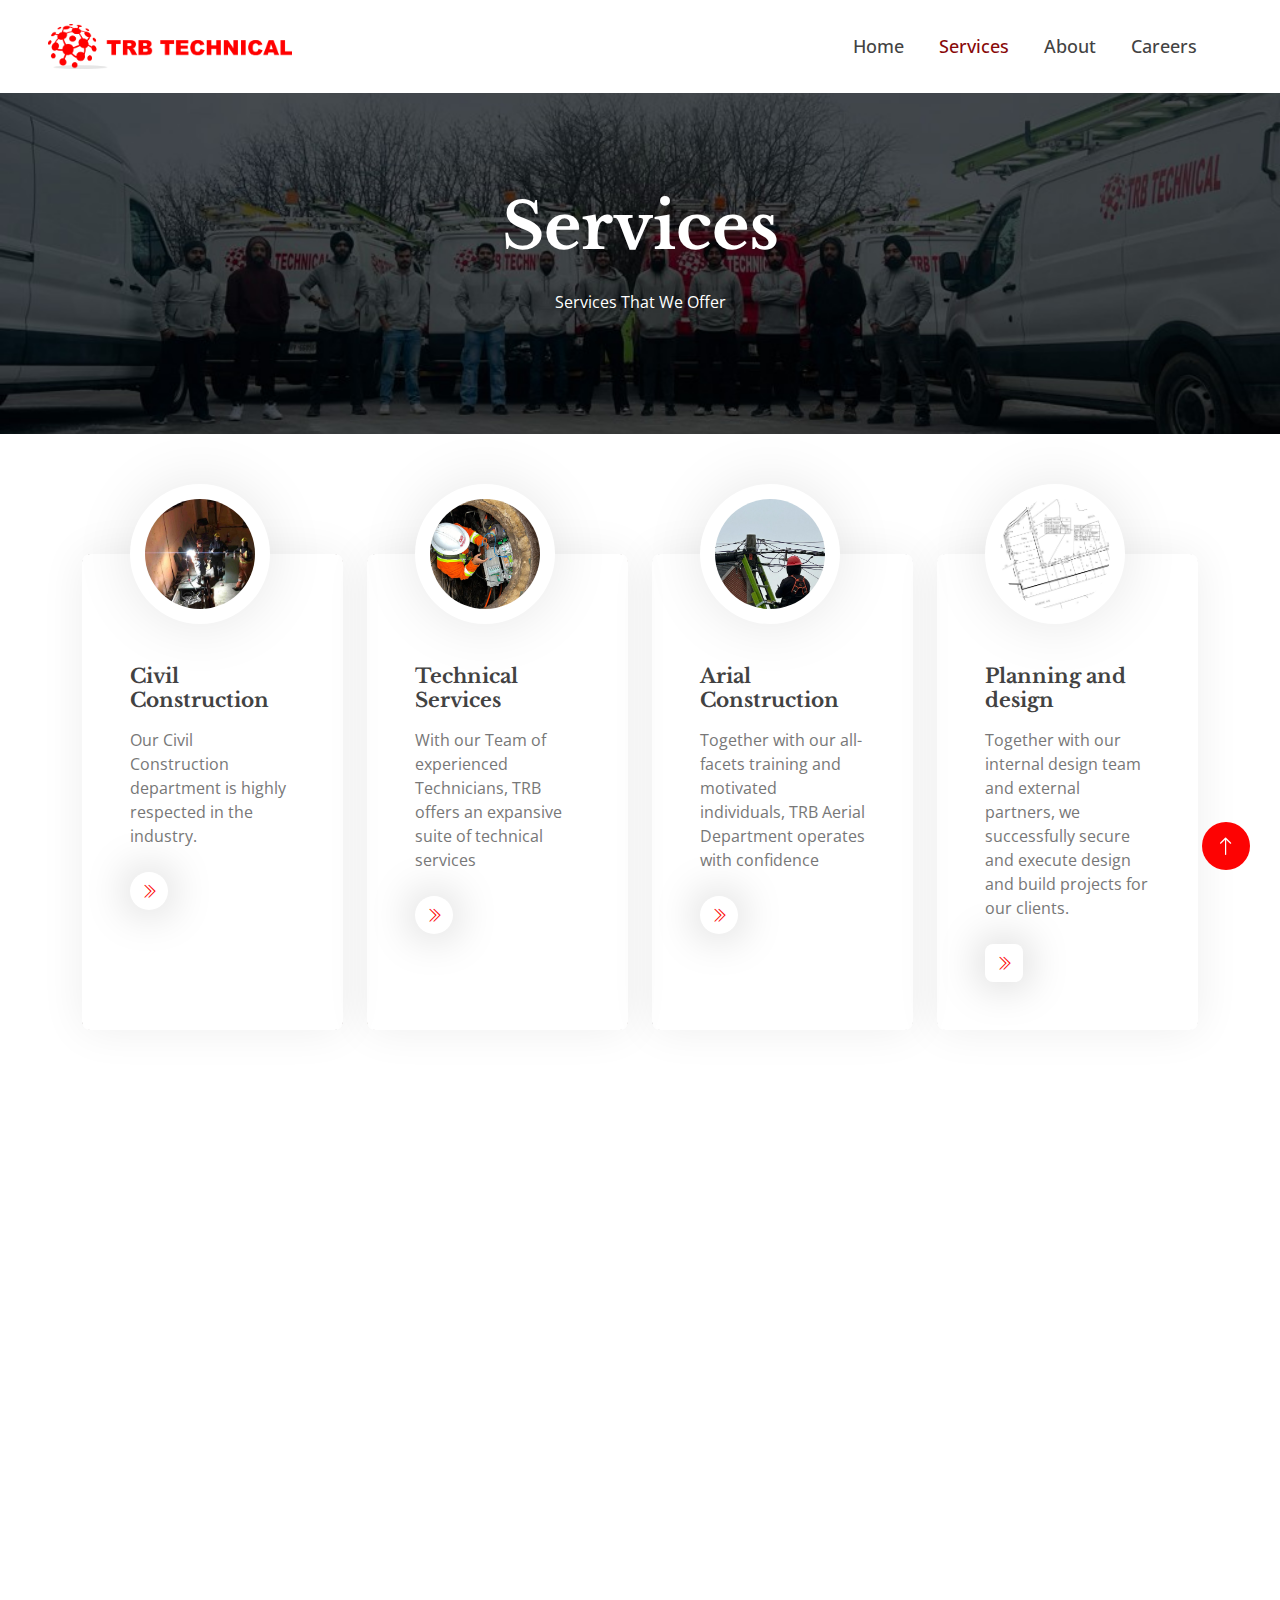
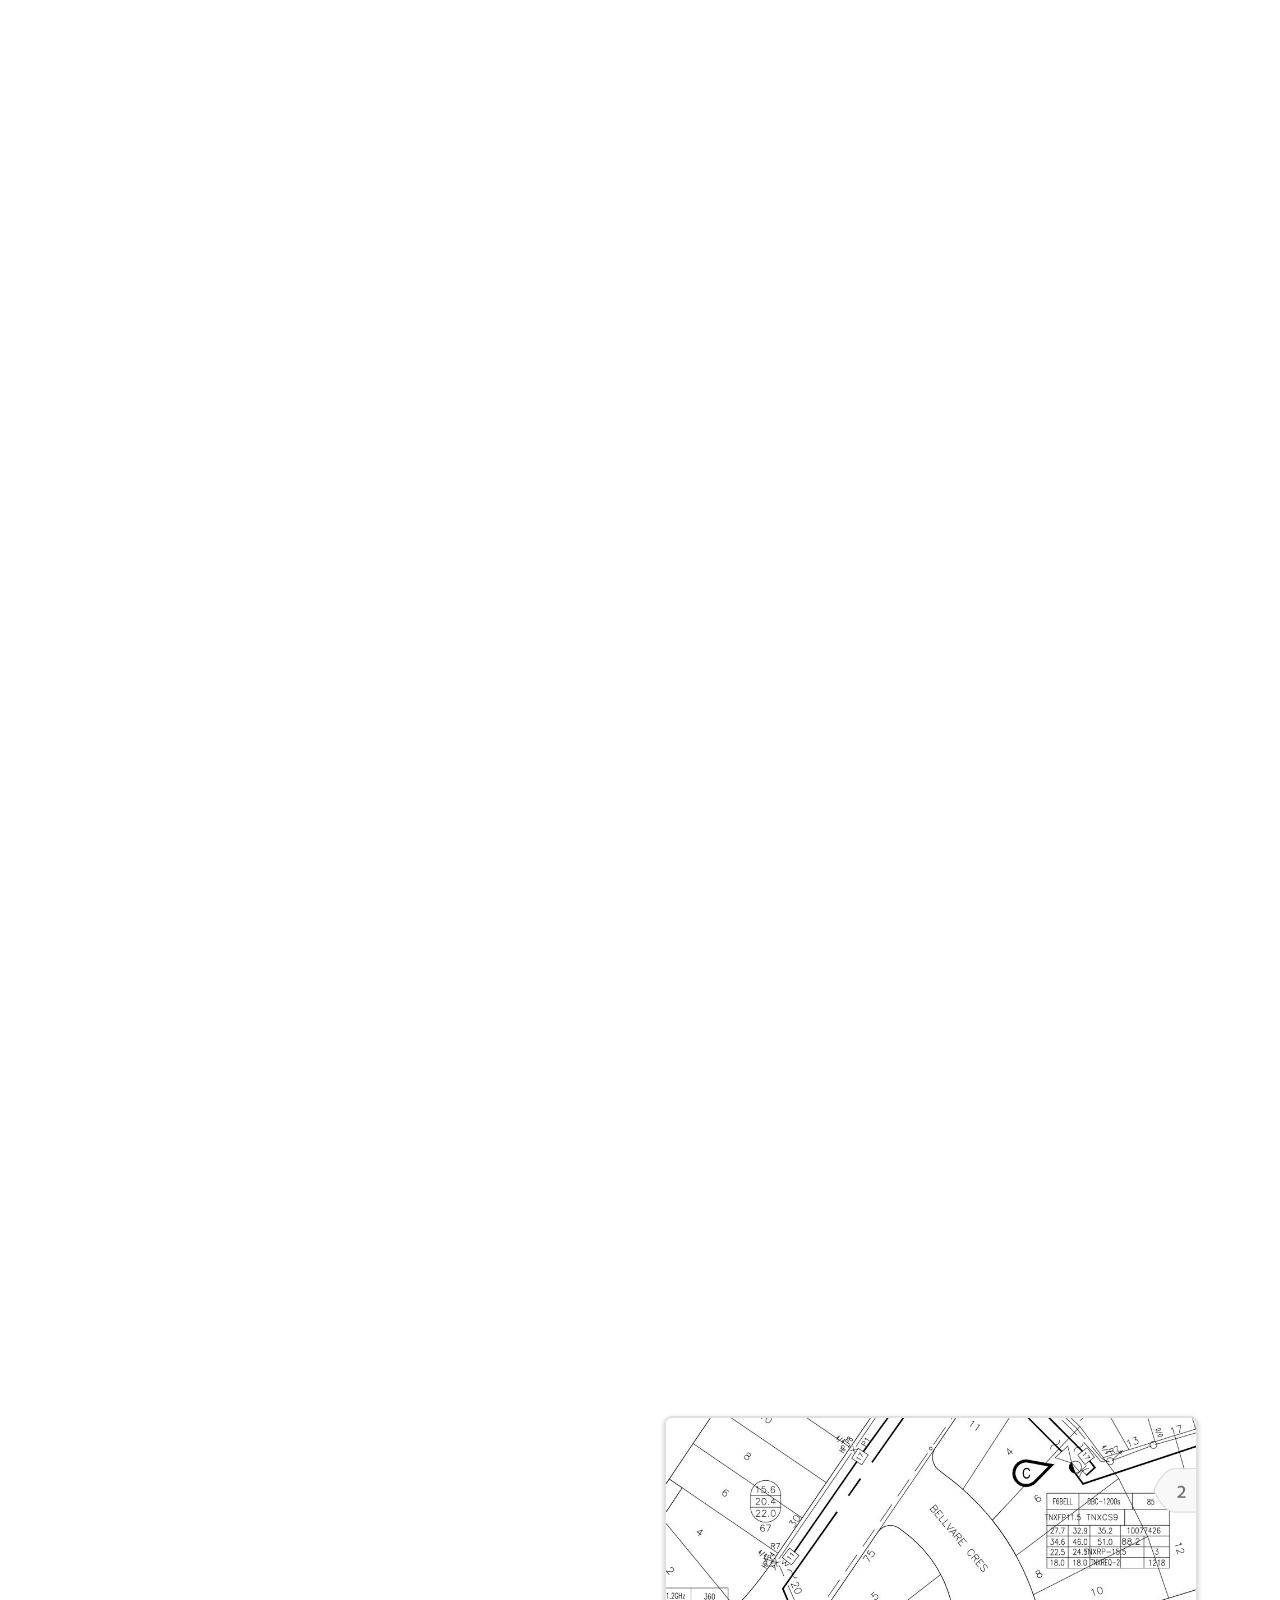
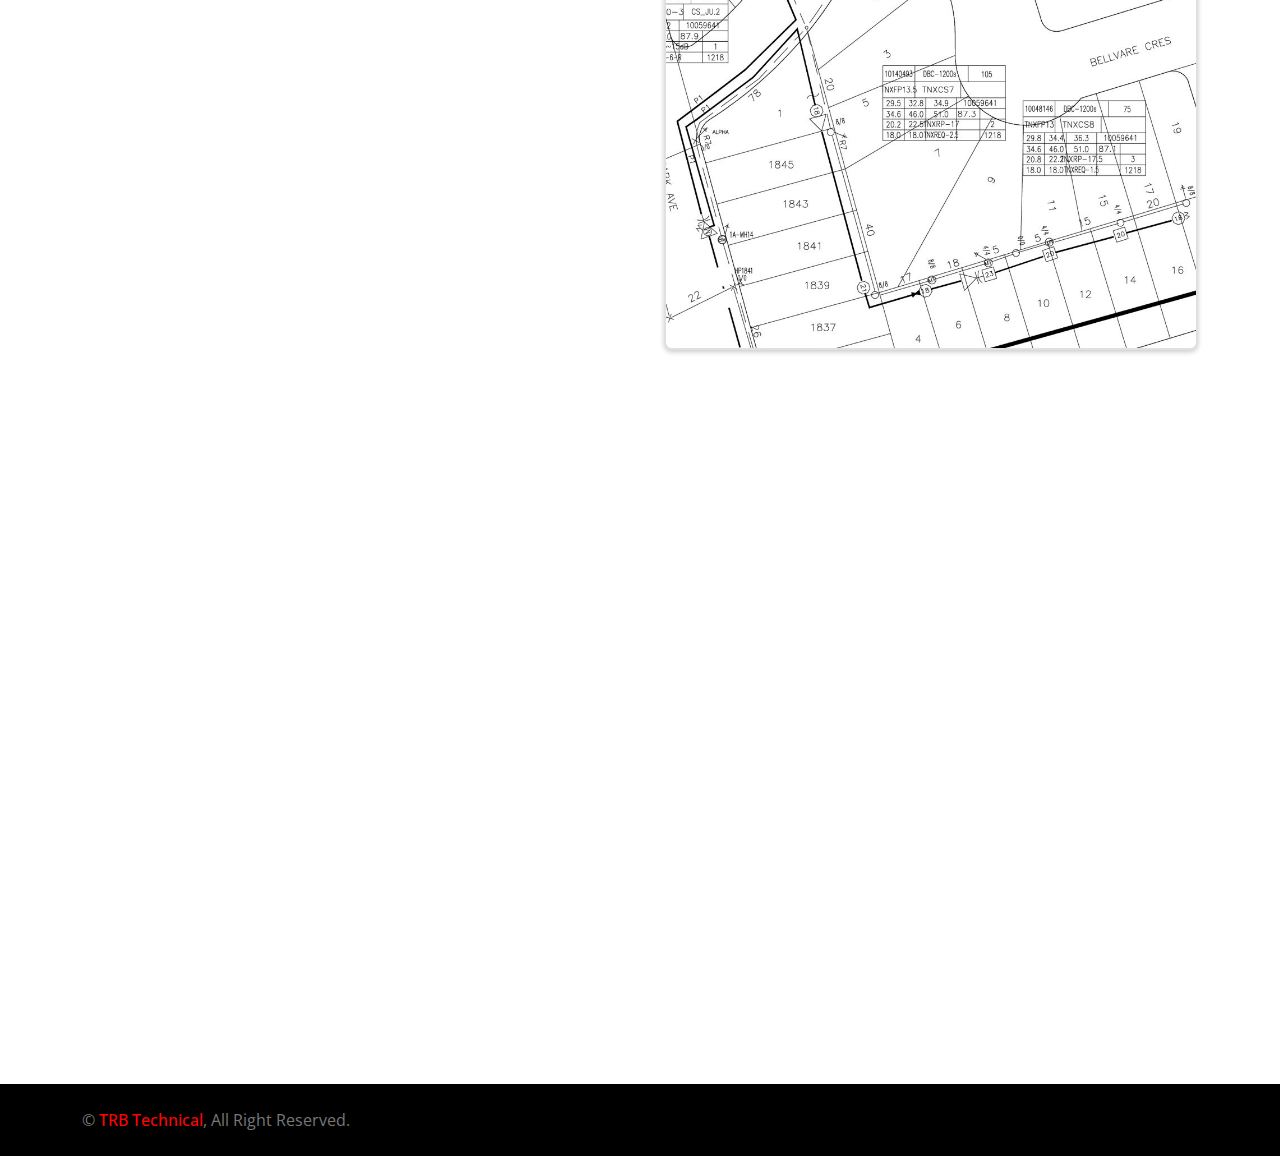
<file: services.html>
<!DOCTYPE html>
<html lang="en">

<head>
    <meta charset="utf-8">
    <title>TRB- Technical</title>
    <meta content="width=device-width, initial-scale=1.0" name="viewport">
    <meta content="" name="keywords">
    <meta content="" name="description">

    <!-- Favicon -->
    <link href="img/favicon.ico" rel="icon">

    <!-- Google Web Fonts -->
    <link rel="preconnect" href="https://fonts.googleapis.com">
    <link rel="preconnect" href="https://fonts.gstatic.com" crossorigin>
    <link href="https://fonts.googleapis.com/css2?family=Libre+Baskerville:wght@700&family=Open+Sans:wght@400;500;600&display=swap" rel="stylesheet">   

    <!-- Icon Font Stylesheet -->
    <link href="https://cdnjs.cloudflare.com/ajax/libs/font-awesome/5.10.0/css/all.min.css" rel="stylesheet">
    <link href="https://cdn.jsdelivr.net/npm/bootstrap-icons@1.4.1/font/bootstrap-icons.css" rel="stylesheet">

    <!-- Libraries Stylesheet -->
    <link href="lib/animate/animate.min.css" rel="stylesheet">
    <link href="lib/owlcarousel/assets/owl.carousel.min.css" rel="stylesheet">
    <link href="lib/lightbox/css/lightbox.min.css" rel="stylesheet">

    <!-- Customized Bootstrap Stylesheet -->
    <link href="css/bootstrap.min.css" rel="stylesheet">

    <!-- Template Stylesheet -->
    <link href="css/style.css" rel="stylesheet">
</head>

<body>
    <!-- Spinner Start -->
    <div id="spinner" class="show bg-white position-fixed translate-middle w-100 vh-100 top-50 start-50 d-flex align-items-center justify-content-center">
        <div class="spinner-border text-primary" role="status" style="width: 3rem; height: 3rem;"></div>
    </div>
    <!-- Spinner End -->

    <!-- Navbar Start -->
    <nav class="navbar navbar-expand-lg bg-white navbar-light sticky-top px-4 px-lg-5">
        <a href="index.html" class="navbar-brand d-flex align-items-center">
            <img class="main-logo" src="img/logo.png"/>
        </a>
        <button type="button" class="navbar-toggler me-0" data-bs-toggle="collapse" data-bs-target="#navbarCollapse">
            <span class="navbar-toggler-icon"></span>
        </button>
        <div class="collapse navbar-collapse" id="navbarCollapse">
            <div class="navbar-nav ms-auto p-4 p-lg-0">
                <a href="index.html" class="nav-item nav-link ">Home</a>
                <a href="services.html" class="nav-item nav-link active">Services</a>
                <a href="about.html" class="nav-item nav-link">About</a>
                <a href="careers.html" class="nav-item nav-link">Careers</a>
            </div>
        </div>
    </nav>
    <!-- Navbar End -->


    <!-- Page Header Start -->
    <div class="container-fluid page-header py-5 mb-5 wow fadeIn" data-wow-delay="0.1s">
        <div class="container text-center py-5">
            <h1 class="display-3 text-white mb-4 animated slideInDown">Services</h1>
            <p class="text-white mb-4">Services That We Offer</p>
        </div>
    </div>
    <!-- Page Header End -->


     <!-- Service Start -->
  <div class="container-xxl py-5">
    <div class="container">
        <div class="row gy-5 gx-4">
            <div class="col-lg-3 col-md-6 pt-4 wow fadeInUp" data-wow-delay="0.1s">
                <div class="service-item d-flex h-100">
                    <div class="service-img">
                        <img class="img-fluid" src="img/civil-1.jpg" alt="">
                    </div>
                    <div class="service-text p-5 pt-0">
                        <div class="service-icon">
                            <img class="img-fluid rounded-circle img-srvs" src="img/civil-1.jpg" alt="">
                        </div>
                        <h5 class="mb-3">Civil Construction</h4>
                        <p class="mb-4">Our Civil Construction department is highly respected in the industry.</p>
                        <a class="btn btn-square rounded-circle" href="#civil"><i class="bi bi-chevron-double-right"></i></a>
                    </div>
                </div>
            </div>
            <div class="col-lg-3 col-md-6 pt-4 wow fadeInUp" data-wow-delay="0.3s">
                <div class="service-item d-flex h-100">
                    <div class="service-img">
                        <img class="img-fluid" src="img/technical-1.jpg" alt="">
                    </div>
                    <div class="service-text p-5 pt-0">
                        <div class="service-icon">
                            <img class="img-fluid rounded-circle  img-srvs" src="img/technical-1.jpg" alt="">
                        </div>
                        <h5  class="mb-3">Technical Services</h5>
                        <p class="mb-4">With our Team of experienced Technicians, TRB offers an expansive suite of technical services</p>
                        <a class="btn btn-square rounded-circle" href="#technical"><i class="bi bi-chevron-double-right"></i></a>
                    </div>
                </div>
            </div>
            <div class="col-lg-3 col-md-6 pt-4 wow fadeInUp" data-wow-delay="0.5s">
                <div class="service-item d-flex h-100">
                    <div class="service-img">
                        <img class="img-fluid" src="img/arial-1.jpg" alt="">
                    </div>
                    <div class="service-text p-5 pt-0">
                        <div class="service-icon">
                            <img class="img-fluid rounded-circle  img-srvs" src="img/arial-1.jpg" alt="">
                        </div>
                        <h5 class="mb-3">Arial Construction</h5>
                        <p class="mb-4">Together with our all-facets training and motivated individuals, TRB Aerial Department operates with confidence</p>
                        <a class="btn btn-square rounded-circle" href="#aerial"><i class="bi bi-chevron-double-right"></i></a>
                    </div>
                </div>
            </div>
            <div class="col-lg-3 col-md-6 pt-4 wow fadeInUp" data-wow-delay="0.5s">
                <div class="service-item d-flex h-100">
                    <div class="service-img">
                        <img class="img-fluid" src="img/planning-home.jpg" alt="">
                    </div>
                    <div class="service-text p-5 pt-0">
                        <div class="service-icon">
                            <img class="img-fluid rounded-circle  img-srvs" src="img/planning-home.jpg" alt="">
                        </div>
                        <h5 class="mb-3">Planning and design</h5>
                        <p class="mb-4">Together with our internal design team and external partners, we successfully secure and execute design and build projects for our clients.</p>
                        <a class="btn btn-square" href="#planning"><i class="bi bi-chevron-double-right"></i></a>
                    </div>
                </div>
            </div>
        </div>
    </div>
</div>
<!-- Service End -->


    <span class="anchor-scroll" id="civil"></span>
    <!-- Civil Services -->
    <div class="container-xxl my-5">
        <div class="container">
            <div class="row g-5 align-items-center">
                <div class="col-lg-6">
                    <div class="row g-2">
                        <div class="col-6 wow fadeIn" data-wow-delay="0.7s">
                             <a class="d-block" href="img/s-civil-1.png" data-lightbox="gallery">
                                <img class="img-fluid rounded" src="img/s-civil-1.png">
                                </a>
                        </div>
                        <div class="col-6 wow fadeIn" data-wow-delay="0.1s">
                            <a class="d-block" href="img/s-civil-2.png" data-lightbox="gallery">
                            <img class="img-fluid rounded" src="img/s-civil-2.png">
                            </a>
                        </div>
                        <div class="col-6 wow fadeIn" data-wow-delay="0.3s">
                            <a class="d-block" href="img/s-civil-3.png" data-lightbox="gallery">
                            <img class="img-fluid rounded" src="img/s-civil-3.png">
                            </a>
                        </div>
                        <div class="col-6 wow fadeIn" data-wow-delay="0.5s">
                            <a class="d-block" href="img/s-civil-4.png" data-lightbox="gallery">
                            <img class="img-fluid rounded" src="img/s-civil-4.png">
                            </a>
                        </div>
                    </div>
                </div>
                <div class="col-lg-6 wow fadeIn" data-wow-delay="0.5s">
                    <h1 class="mb-4">Civil Construction</h1>
                    <p class="mb-4">We provide the following civil Services</p>
                    <p><i class="fa fa-check text-primary me-3"></i>HDD(Horizontal Directional Drilling)</p>
                    <p><i class="fa fa-check text-primary me-3"></i>Hydrovac Excavation</p>
                    <p><i class="fa fa-check text-primary me-3"></i>Machine Excavation</p>
                    <p><i class="fa fa-check text-primary me-3"></i>Cable and Conduit Placement</p>
                    <p><i class="fa fa-check text-primary me-3"></i>Structure Repair</p>
                    <p><i class="fa fa-check text-primary me-3"></i>Restorations</p>
                    <p><i class="fa fa-check text-primary me-3"></i>Manhole Access</p>
                </div>
            </div>
        </div>
    </div>
    <!-- Civil Services -->

     <!-- Technical Services -->
     <span class="anchor-scroll" id="technical"></span>
     <div class="container-xxl my-5">
        <div class="container">
            <div class="row g-5 align-items-center row-reverse">
                <div class="col-lg-6 wow fadeIn" data-wow-delay="0.5s">
                    <h1 class="mb-4">Technical Services</h1>
                    <p class="mb-4">We provide the following Technical Services</p>

                    <p><i class="fa fa-check text-primary me-3"></i>RF(Coaxial Cable) Splicing and Testing</p>
                    <p><i class="fa fa-check text-primary me-3"></i>Installation and Maintenance of Power Supplys</p>
                    <p><i class="fa fa-check text-primary me-3"></i>Fiber (Splicing and Testing)</p>
                    <p><i class="fa fa-check text-primary me-3"></i>PNM/EPNM/LEAKAGE</p>
                    <p><i class="fa fa-check text-primary me-3"></i>TDR/OTDR</p>
                </div>
                <div class="col-lg-6">
                    <div class="row g-2">
                        <div class="col-6 wow fadeIn" data-wow-delay="0.7s">
                             <a class="d-block" href="img/s-technical-1.png" data-lightbox="gallery">
                                <img class="img-fluid rounded" src="img/s-technical-1.png">
                                </a>
                        </div>
                        <div class="col-6 wow fadeIn" data-wow-delay="0.1s">
                            <a class="d-block" href="img/s-technical-2.png" data-lightbox="gallery">
                            <img class="img-fluid rounded" src="img/s-technical-2.png">
                            </a>
                        </div>
                        <div class="col-6 wow fadeIn" data-wow-delay="0.3s">
                            <a class="d-block" href="img/s-technical-3.png" data-lightbox="gallery">
                            <img class="img-fluid rounded" src="img/s-technical-3.png">
                            </a>
                        </div>
                        <div class="col-6 wow fadeIn" data-wow-delay="0.5s">
                            <a class="d-block" href="img/s-technical-4.png" data-lightbox="gallery">
                            <img class="img-fluid rounded" src="img/s-technical-4.png">
                            </a>
                        </div>
                    </div>
                </div>
            
            </div>
        </div>
    </div>
    <!--  Technical Services -->


     <!-- AERIAL Services -->
     <span class="anchor-scroll" id="aerial"></span>
     <div class="container-xxl my-5" >
        <div class="container">
            <div class="row g-5 align-items-center ">
                <div class="col-lg-6">
                    <div class="row g-2">
                        <div class="col-6 wow fadeIn" data-wow-delay="0.7s">
                             <a class="d-block" href="img/s-arial-1.png" data-lightbox="gallery">
                                <img class="img-fluid rounded" src="img/s-arial-1.png">
                                </a>
                        </div>
                        <div class="col-6 wow fadeIn" data-wow-delay="0.1s">
                            <a class="d-block" href="img/s-arial-2.png" data-lightbox="gallery">
                            <img class="img-fluid rounded" src="img/s-arial-2.png">
                            </a>
                        </div>
                        <div class="col-6 wow fadeIn" data-wow-delay="0.3s">
                            <a class="d-block" href="img/s-arial-3.png" data-lightbox="gallery">
                            <img class="img-fluid rounded" src="img/s-arial-3.png">
                            </a>
                        </div>
                        <div class="col-6 wow fadeIn" data-wow-delay="0.5s">
                            <a class="d-block" href="img/s-arial-4.png" data-lightbox="gallery">
                            <img class="img-fluid rounded" src="img/s-arial-4.png">
                            </a>
                        </div>
                    </div>
                </div>
                <div class="col-lg-6 wow fadeIn" data-wow-delay="0.5s">
                    <h1 class="mb-4">Aerial Construction</h1>
                    <p class="mb-4">We provide the following AERIAL Services</p>
                    <p><i class="fa fa-check text-primary me-3"></i>Cable removal</p>
                    <p><i class="fa fa-check text-primary me-3"></i>Lashing, de-lashing</p>
                    <p><i class="fa fa-check text-primary me-3"></i>Pole Transfers</p>
                    <p><i class="fa fa-check text-primary me-3"></i>Temporary lines</p>
                </div>
            </div>
        </div>
    </div>
    <!-- AERIAL Services -->

 
      <!-- PLANNING AND DESIGN Services -->
      <span class="anchor-scroll" id="planning"></span>
      <div class="container-xxl my-5">
        <div class="container">
            <div class="row g-5 align-items-center row-reverse">
                <div class="col-lg-6 wow fadeIn" data-wow-delay="0.5s">
                    <h1 class="mb-4">Planning and Design</h1>
                    <p class="mb-4">We provide the following Planning and Design Services</p>
                    <p><i class="fa fa-check text-primary me-3"></i>Project Management</p>
                    <p><i class="fa fa-check text-primary me-3"></i>Estimates</p>
                    <p><i class="fa fa-check text-primary me-3"></i>Permits</p>
                    <p><i class="fa fa-check text-primary me-3"></i>Surveys</p>
                    <p><i class="fa fa-check text-primary me-3"></i>Fiber and RF planning</p>
                </div>
                <div class="col-lg-6">
                    <img  class="img-fluid rounded img-bordered"  src="img/s-planning.png"/>
                </div>
            
            </div>
        </div>
    </div>
    <!-- PLANNING AND DESIGN Services -->



  



   
     <!-- Contact Start -->
     <div class="container-xxl py-5">
        <div class="container">
            <div class="text-center mx-auto wow fadeInUp" data-wow-delay="0.1s" style="max-width: 500px;">
                <p class="section-title bg-white text-center text-primary px-3">Contact Us</p>
                <h1 class="mb-5">If You Have Any Query, Please Contact Us</h1>
            </div>
            <div class="row g-5">
                <div class="col-lg-6 wow fadeInUp" data-wow-delay="0.1s">
                    <h3 class="mb-4">Contact Details</h3>
                    <div class="d-flex border-bottom pb-3 mb-3">
                        <div class="flex-shrink-0 btn-square bg-secondary rounded-circle">
                            <i class="fa fa-map-marker-alt text-body"></i>
                        </div>
                        <div class="ms-3">
                            <h6>Our Office</h6>
                            <span>3 BREWSTER RD, UNIT-13,BRAMPTON, ON L6T5G9</span>
                        </div>
                    </div>
                    <div class="d-flex border-bottom pb-3 mb-3">
                        <div class="flex-shrink-0 btn-square bg-secondary rounded-circle">
                            <i class="fa fa-phone-alt text-body"></i>
                        </div>
                        <div class="ms-3">
                            <h6>Call Us</h6>
                            <span>Office: 647.629.5155</span> <br/>
                            <span>Cell: 647.880.6631</span>
                        </div>
                    </div>
                    <div class="d-flex border-bottom-0 pb-3 mb-3">
                        <div class="flex-shrink-0 btn-square bg-secondary rounded-circle">
                            <i class="fa fa-envelope text-body"></i>
                        </div>
                        <div class="ms-3">
                            <h6>Mail Us</h6>
                            <span>info@trbtechnical.com</span>
                        </div>
                    </div>
                </div>
                <div class="col-lg-6 wow fadeInUp" data-wow-delay="0.5s">
                    <iframe class="w-100 rounded" 
                    src="https://www.google.com/maps/embed?pb=!1m18!1m12!1m3!1d2881.444764806827!2d-79.6622091882378!3d43.763625570976586!2m3!1f0!2f0!3f0!3m2!1i1024!2i768!4f13.1!3m3!1m2!1s0x882b3ca308dee0ef%3A0xd1e05c82c87049ae!2s3%20Brewster%20Rd%2C%20Brampton%2C%20ON%20L6T%205G9!5e0!3m2!1sen!2sca!4v1705211523851!5m2!1sen!2sca" 
                    frameborder="0" style="min-height: 400px; border:0;" allowfullscreen="" aria-hidden="false"
                    tabindex="0"></iframe>
                </div>
            </div>
        </div>
    </div>
    <!-- Contact End -->

    <!-- Copyright Start -->
    <div class="container-fluid bg-black text-body copyright py-4">
        <div class="container">
            <div class="row">
                <div class="col-md-6 text-center text-md-start mb-3 mb-md-0">
                    &copy; <a class="fw-semi-bold" href="#">TRB Technical</a>, All Right Reserved.
                </div>
            </div>
        </div>
    </div>
    <!-- Copyright End -->
    <!-- Back to Top -->
    <a href="#" class="btn btn-lg btn-theme btn-lg-square rounded-circle back-to-top"><i class="bi bi-arrow-up"></i></a>


    <!-- JavaScript Libraries -->
    <script src="https://code.jquery.com/jquery-3.4.1.min.js"></script>
    <script src="https://cdn.jsdelivr.net/npm/bootstrap@5.0.0/dist/js/bootstrap.bundle.min.js"></script>
    <script src="lib/wow/wow.min.js"></script>
    <script src="lib/easing/easing.min.js"></script>
    <script src="lib/waypoints/waypoints.min.js"></script>
    <script src="lib/owlcarousel/owl.carousel.min.js"></script>
    <script src="lib/counterup/counterup.min.js"></script>
    <script src="lib/parallax/parallax.min.js"></script>
    <script src="lib/lightbox/js/lightbox.min.js"></script>

    <!-- Template Javascript -->
    <script src="js/main.js"></script>
</body>

</html>
</file>
<file: css/style.css>
/********** Template CSS **********/
:root {
    --primary: #880808;
    --secondary: #fd0303;
    --light: #F7F7F7;
    --dark: #424242;
}

.back-to-top {
    position: fixed;
    display: none;
    right: 30px;
    bottom: 30px;
    z-index: 99;
}

.fw-bold {
    font-weight: 700 !important;
}

.fw-medium {
    font-weight: 600 !important;
}

.fw-semi-bold {
    font-weight: 500 !important;
}


/*** Spinner ***/
#spinner {
    opacity: 0;
    visibility: hidden;
    transition: opacity .5s ease-out, visibility 0s linear .5s;
    z-index: 99999;
}

#spinner.show {
    transition: opacity .5s ease-out, visibility 0s linear 0s;
    visibility: visible;
    opacity: 1;
}


/*** Button ***/
.btn {
    transition: .5s;
    font-weight: 500;
}

.btn-primary,
.btn-outline-primary:hover {
    color: var(--light);
}

.btn-secondary,
.btn-outline-secondary:hover {
    color: var(--dark);
}

.btn-square {
    width: 38px;
    height: 38px;
}

.btn-sm-square {
    width: 32px;
    height: 32px;
}

.btn-lg-square {
    width: 48px;
    height: 48px;
}

.btn-square,
.btn-sm-square,
.btn-lg-square {
    padding: 0;
    display: flex;
    align-items: center;
    justify-content: center;
    font-weight: normal;
}


/*** Navbar ***/
.navbar.sticky-top {
    top: -100px;
    transition: .5s;
}

.navbar .navbar-nav .nav-link {
    margin-right: 35px;
    padding: 25px 0;
    color: var(--dark);
    font-size: 18px;
    font-weight: 500;
    outline: none;
}

.navbar .navbar-nav .nav-link:hover,
.navbar .navbar-nav .nav-link.active {
    color: var(--primary);
}

.navbar .dropdown-toggle::after {
    border: none;
    content: "\f107";
    font-family: "Font Awesome 5 Free";
    font-weight: 900;
    vertical-align: middle;
    margin-left: 8px;
}

@media (max-width: 991.98px) {
    .navbar .navbar-nav .nav-link  {
        margin-right: 0;
        padding: 10px 0;
    }

    .navbar .navbar-nav {
        border-top: 1px solid #EEEEEE;
    }
}

@media (min-width: 992px) {
    .navbar .nav-item .dropdown-menu {
        display: block;
        border: none;
        margin-top: 0;
        top: 150%;
        opacity: 0;
        visibility: hidden;
        transition: .5s;
    }

    .navbar .nav-item:hover .dropdown-menu {
        top: 100%;
        visibility: visible;
        transition: .5s;
        opacity: 1;
    }
}


/*** Header ***/
.carousel-caption {
    top: 0;
    left: 0;
    right: 0;
    bottom: 0;
    display: flex;
    align-items: center;
    background: linear-gradient(to bottom, rgba(0,0,0,0.5) 0%,rgba(0,0,0,0.5) 100%);;
    z-index: 1;
}

.carousel-control-prev,
.carousel-control-next {
    width: 15%;
}

.carousel-control-prev-icon,
.carousel-control-next-icon {
    width: 3rem;
    height: 3rem;
    border-radius: 3rem;
    background-color: var(--primary);
    border: 10px solid var(--primary);
}

#header-carousel .carousel-item {
    position: relative;
    min-height: calc(100vh - 80px);
}

#header-carousel .carousel-item img {
    position: absolute;
    width: 100%;
    height: 100%;
    object-fit: cover;
}

@media (max-width: 768px) {
    #header-carousel .carousel-item {
        position: relative;
        min-height: 450px;
    }
    
    #header-carousel .carousel-item img {
        position: absolute;
        width: 100%;
        height: 100%;
        object-fit: cover;
    }
}

.page-header {
    background: url(../img/team-darken.jpg) center center no-repeat;
    background-size: cover;
}

.page-header .breadcrumb-item+.breadcrumb-item::before {
    color: var(--light);
}

.page-header .breadcrumb-item,
.page-header .breadcrumb-item a {
    font-size: 18px;
    color: var(--light);
}


/*** Section Title ***/
.section-title {
    position: relative;
    display: inline-block;
    text-transform: uppercase;
    font-weight: 600;
}

.section-title::before {
    position: absolute;
    content: "";
    width: calc(100% + 80px);
    height: 2px;
    top: 5px;
    left: -40px;
    background: var(--primary);
    z-index: -1;
}

.section-title::after {
    position: absolute;
    content: "";
    width: calc(100% + 120px);
    height: 2px;
    bottom: 6px;
    left: -60px;
    background: var(--primary);
    z-index: -1;
}

.section-title.text-start::before {
    width: calc(100% + 40px);
    left: 0;
}

.section-title.text-start::after {
    width: calc(100% + 60px);
    left: 0;
}


/*** About ***/
.about-experience {
    position: absolute;
    width: 100%;
    height: 100%;
    right: -45px;
    bottom: -45px;
    display: flex;
    flex-direction: column;
    align-items: center;
    justify-content: center;
}


/*** Service ***/
.service-item {
    position: relative;
    border-radius: 8px;
    box-shadow: 0 0 45px rgba(0, 0, 0, .07);
}

.service-item .service-img {
    position: absolute;
    width: 100%;
    height: 100%;
    top: 0;
    left: 0;
    border-radius: 8px;
    overflow: hidden;
    z-index: -1;
}

.service-item .service-img img {
    position: absolute;
    width: 100%;
    height: 100%;
    left: 0;
    object-fit: cover;
    border-radius: 10px;
}

.service-item .service-img::before {
    position: absolute;
    content: "";
    width: 100%;
    height: 100%;
    top: 0;
    left: 0;
    background: rgba(0, 0, 0, .5);
    border-radius: 10px;
    z-index: 1;
}

.service-item .service-img::after {
    position: absolute;
    content: "";
    width: 100%;
    height: 100%;
    top: 0;
    left: 0;
    background: #FFFFFF;
    transition: .5s ease-out;
    z-index: 2;
}

.service-item:hover .service-img::after {
    width: 0;
    left: auto;
    right: 0;
}

.service-item .service-text .service-icon {
    width: 140px;
    height: 140px;
    padding: 15px;
    margin-top: -70px;
    margin-bottom: 40px;
    background: #FFFFFF;
    border-radius: 140px;
    overflow: hidden;
    box-shadow: 0 0 60px rgba(0, 0, 0, .1);
}

.service-item .service-text h5,
.service-item .service-text p {
    transition: .5s;
}

.service-item:hover .service-text h5,
.service-item:hover .service-text p {
    color: #FFFFFF;
}

.service-item .service-text .btn {
    color: var(--secondary);
    background: #FFFFFF;
    box-shadow: 0 0 45px rgba(0, 0, 0, .25);
}

.service-item .service-text .btn:hover {
    color: var(--dark);
    background: var(--secondary);
}


/*** Product ***/
.product-item {
    position: relative;
    border-radius: 8px;
    overflow: hidden;
    box-shadow: 0 0 45px rgba(0, 0, 0, .07);
}

.product-item .product-overlay {
    position: absolute;
    width: 100%;
    height: 100%;
    top: 0;
    left: 0;
    display: flex;
    align-items: center;
    justify-content: center;
    background: rgba(0, 0, 0, .5);
    opacity: 0;
    padding-top: 60px;
    transition: .5s;
}

.product-item:hover .product-overlay {
    opacity: 1;
    padding-top: 0;
}


/*** Team ***/
.team-item {
    position: relative;
    text-align: center;
    border-radius: 8px;
    box-shadow: 0 0 45px rgba(0, 0, 0, .07);
}

.team-item .btn {
    border-color: transparent;
    box-shadow: 0 0 45px rgba(0, 0, 0, .2);
}


/*** Testimonial ***/
.testimonial-img {
    position: relative;
    min-height: 400px;
}

.testimonial-img::after {
    position: absolute;
    content: "\f10d";
    font-family: "Font Awesome 5 Free";
    font-weight: 900;
    font-size: 200px;
    color: #EEEEEE;
    top: 50%;
    left: 50%;
    transform: translate(-50%, -50%);
    z-index: -1;
}

.testimonial-img img {
    position: absolute;
    width: 100px;
    height: 100px;
    border-radius: 100px;
}

.testimonial-img img:nth-child(1) {
    top: 0;
    left: 0;
}

.testimonial-img img:nth-child(2) {
    top: 60%;
    left: 20%;
}

.testimonial-img img:nth-child(3) {
    top: 20%;
    left: 60%;
}

.testimonial-img img:nth-child(4) {
    bottom: 0;
    right: 0;
}

.testimonial-img img .animated.pulse {
    animation-duration: 2s;
}

.testimonial-carousel .owl-item img {
    width: 100px;
    height: 100px;
    border-radius: 100px;
}

.testimonial-carousel .owl-nav {
    margin-top: 30px;
    display: flex;
}

.testimonial-carousel .owl-nav .owl-prev,
.testimonial-carousel .owl-nav .owl-next {
    margin-right: 15px;
    width: 45px;
    height: 45px;
    display: flex;
    align-items: center;
    justify-content: center;
    color: var(--secondary);
    border-radius: 45px;
    box-shadow: 0 0 45px rgba(0, 0, 0, .2);
    font-size: 22px;
    transition: .5s;
}

.testimonial-carousel .owl-nav .owl-prev:hover,
.testimonial-carousel .owl-nav .owl-next:hover {
    background: var(--secondary);
    color: var(--dark);
}


/*** Footer ***/
.footer {
    color: #B0B9AE;
}

.footer .btn.btn-link {
    display: block;
    margin-bottom: 5px;
    padding: 0;
    text-align: left;
    color: #B0B9AE;
    font-weight: normal;
    text-transform: capitalize;
    transition: .3s;
}

.footer .btn.btn-link::before {
    position: relative;
    content: "\f105";
    font-family: "Font Awesome 5 Free";
    font-weight: 900;
    margin-right: 10px;
}

.footer .btn.btn-link:hover {
    color: var(--light);
    letter-spacing: 1px;
    box-shadow: none;
}






.main-logo {
    height: 45px;
}

.theme-red{
    color: #fd0303
}

.display-1{
    font-size: 48px;
    text-transform: uppercase;
}

.btn-theme{
    background: #fd0303;
    color: white !important;
}

.btn-theme:focus,.btn-theme:active,.bth-theme:hover{
    color: white !important;
    scale: 1.1;
}

.hero-content{
    max-width: 600px;
}


.img-srvs{
    border-radius: 50% !important;
    /* object-fit: cover; */
    height: 100% !important;
    width: 100% !important;
    object-fit: cover !important;
}


.join-team-bg{
    /* From https://css.glass */
background: rgb(0 0 0 / 60%);
}




.img-work{
    max-width: 60px;
}

.list-values{
    display: grid;
    list-style: none;
    padding: 0;
    grid-template-columns: auto auto auto;
    grid-gap: 10px;
    margin: 0;
}

.value-item .icon-rounded{
    font-size: 22px;
    border-radius: 50%;
    background: white;
    padding: 5px;
    width: 50px;
    height: 50px;
    display: flex;
    text-align: center;
    vertical-align: middle;
    align-items: center;
    justify-content: center;
    margin-bottom: 22px;
    color: #5B8C51;
}

.bg-black{
    background-color: black;
    color: white;
}

.copyright a{
    color: #fd0303 !important;
}
@media (max-width: 991.98px) {
.our-values{
    margin: 0;
   
}

.our-values p,.our-values h2{
    text-align:center;
}
        .list-values{
            grid-template-columns: 1fr 1fr;
        }
       
.value-item{
    text-align: center;
}
.icon-rounded{
    margin: auto;
}
    .our-value-title{
        padding: 0 !important;
    }

}



.img-bordered{
    border: 2px solid #0000001f;
    box-shadow: 0 2px 5px #00000036;
}


.anchor-scroll{
    display: block;
    height: 92px;
    margin-top: -92px;
    visibility: hidden;
}


.row-reverse{
    @media (max-width: 768px) {
       flex-direction: column-reverse;
    }
}
</file>
